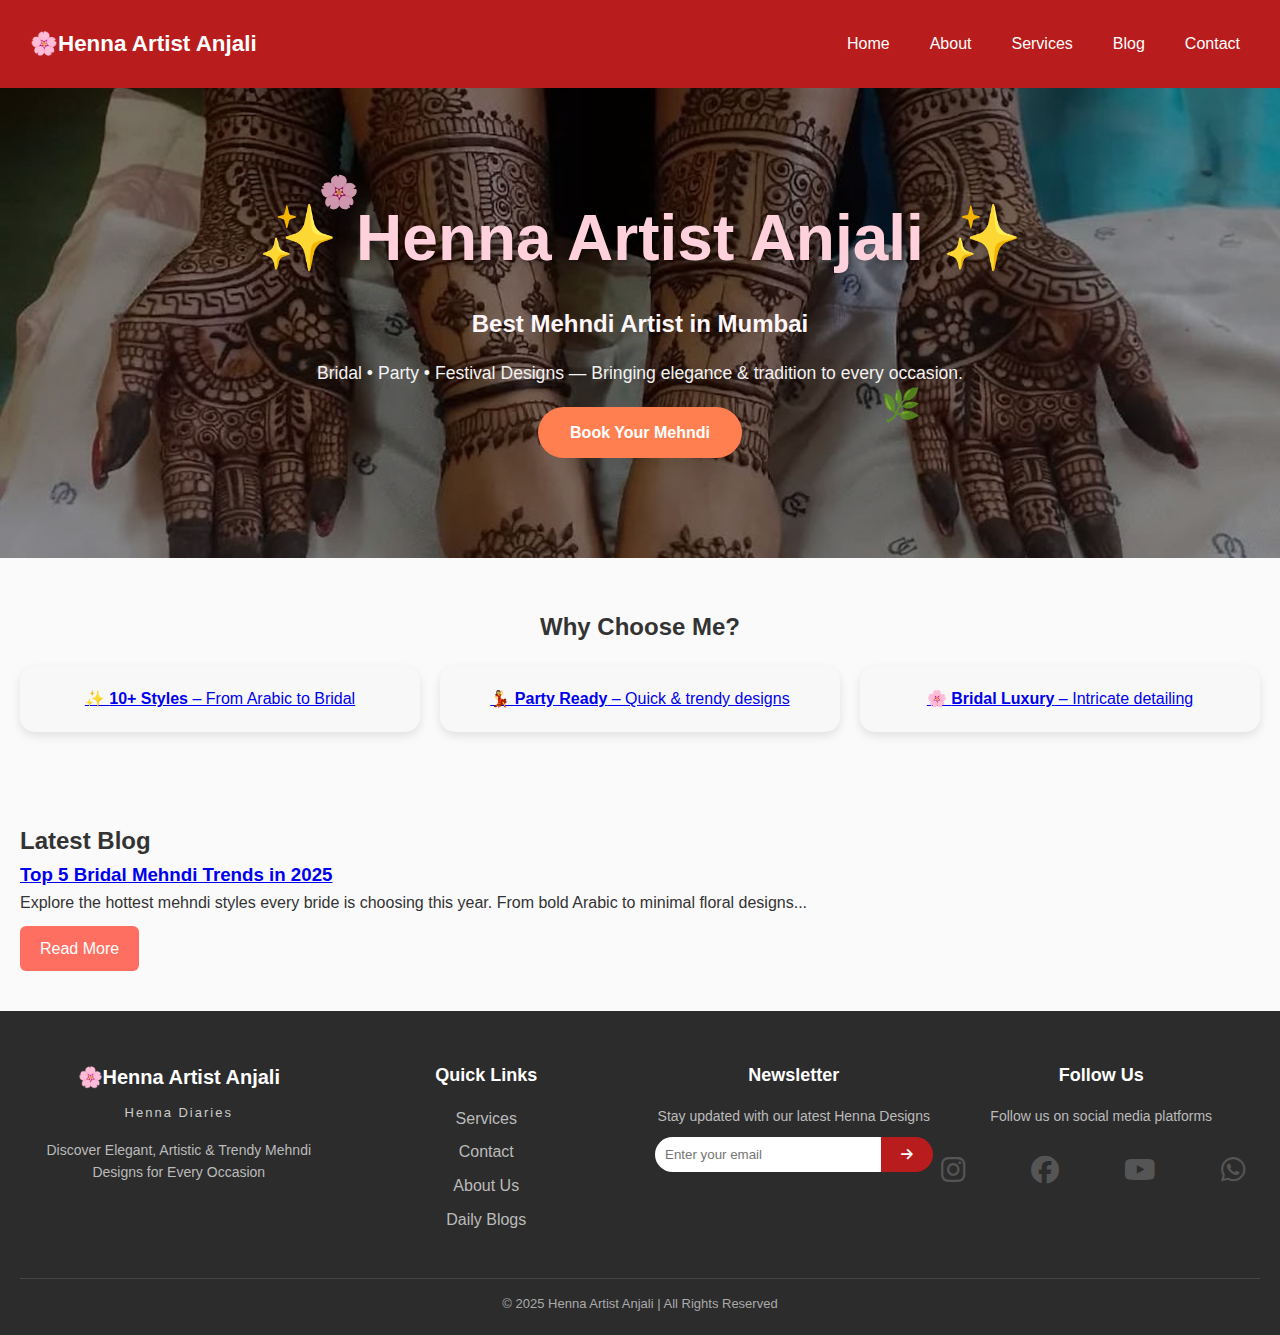
<file: index.html>
<!DOCTYPE html>
<html lang="en">
<head>

  <!-- Google Tag Manager -->
<script>(function(w,d,s,l,i){w[l]=w[l]||[];w[l].push({'gtm.start':
new Date().getTime(),event:'gtm.js'});var f=d.getElementsByTagName(s)[0],
j=d.createElement(s),dl=l!='dataLayer'?'&l='+l:'';j.async=true;j.src=
'https://www.googletagmanager.com/gtm.js?id='+i+dl;f.parentNode.insertBefore(j,f);
})(window,document,'script','dataLayer','GTM-NC8SFWC8');</script>
<!-- End Google Tag Manager -->

  <meta charset="UTF-8">
  <meta name="viewport" content="width=device-width, initial-scale=1.0">
  <link rel="stylesheet" href="https://cdnjs.cloudflare.com/ajax/libs/font-awesome/6.5.0/css/all.min.css">

  <!-- Basic SEO -->
  <title>Best Mehndi Artist in Mumbai | Henna Artist Anjali</title>
  <meta name="description" content="Professional Mehndi Artist in Mumbai. Specializing in Bridal Mehndi, Party Mehndi, and Festival designs. Book your appointment today!">
  <meta name="keywords" content="mehndi artist Mumbai, bridal mehndi, party mehndi, festival mehndi">
  <link rel="canonical" href="https://www.mehndiartistanjali.in">

  <!-- Open Graph (Facebook/Instagram) -->
  <meta property="og:title" content="Henna Artist Anjali | Best Mehndi Artist in Mumbai">
  <meta property="og:description" content="Elegant Bridal & Party Mehndi Designs in Mumbai.">
  <meta property="og:image" content="https://www.mehndiartistanjali.in/hero.jpg">
  <meta property="og:url" content="https://www.mehndiartistanjali.in">
  <meta property="og:type" content="website">

  <!-- Twitter Card -->
  <meta name="twitter:card" content="summary_large_image">
  <meta name="twitter:title" content="Henna Artist Anjali | Best Mehndi Artist in Mumbai">
  <meta name="twitter:description" content="Elegant Bridal & Party Mehndi Designs in Mumbai.">
  <meta name="twitter:image" content="https://www.mehndiartistanjali.in/hero.jpg">

  <!-- Geo Tags (optional, local SEO boost) -->
  <meta name="geo.region" content="IN-MH">
  <meta name="geo.placename" content="Mumbai">
  <meta name="geo.position" content="19.117;72.846">
  <meta name="ICBM" content="19.117, 72.846">

  <!-- Schema Local Business -->
<script type="application/ld+json">
{
  "@context": "https://schema.org",
  "@type": "LocalBusiness",
  "name": "Henna Artist Anjali",
  "image": "https://www.mehndiartistanjali.in/hero.jpg",
  "address": {
    "@type": "PostalAddress",
    "streetAddress": "Vikhroli West",
    "addressLocality": "Mumbai",
    "addressRegion": "MH",
    "postalCode": "400079",
    "addressCountry": "IN"
  },
  "telephone": "+91-7506591378",
  "url": "https://www.mehndiartistanjali.in",
  "priceRange": "₹₹",
  "areaServed": ["Mumbai", "Thane", "Navi Mumbai"],
  "openingHours": "Mo-Su 09:00-22:00",
  "sameAs": [
    "https://www.instagram.com/henna_artist_anjali",
    "https://www.youtube.com/@henna_artist_anjali"
  ]
}
</script>



  <link rel="stylesheet" href="style.css">

  <!-- Google tag (gtag.js) -->
<script async src="https://www.googletagmanager.com/gtag/js?id=G-DSYVL2WBC9"></script>
<script>
  window.dataLayer = window.dataLayer || [];
  function gtag(){dataLayer.push(arguments);}
  gtag('js', new Date());

  gtag('config', 'G-DSYVL2WBC9');
</script>

<!-- Event snippet for Page view (1) conversion page -->
<script>
  gtag('event', 'conversion', {'send_to': 'AW-17674379841/CPoACOzh_7MbEMHE5utB'});
</script>

</head>
<body>
  <!-- Google Tag Manager (noscript) -->
<noscript><iframe src="https://www.googletagmanager.com/ns.html?id=GTM-NC8SFWC8"
height="0" width="0" style="display:none;visibility:hidden"></iframe></noscript>
<!-- End Google Tag Manager (noscript) -->
 <!-- Navigation -->
<nav class="navbar">
  <div class="logo">🌸Henna Artist Anjali</div>
  <ul class="nav-links" id="navLinks">
    <li><a href="index.html">Home</a></li>
    <li><a href="about.html">About</a></li>
    <li><a href="service.html">Services</a></li>
    <li><a href="blog.html">Blog</a></li>
    <li><a href="contact.html">Contact</a></li>
  </ul>
  <div class="hamburger" onclick="toggleMenu()">☰</div>
</nav>


<section class="hero">
  <div class="hero-overlay"></div>
  <div class="hero-content">
    <h1 class="hero-title">✨ Henna Artist Anjali ✨</h1>
    <h2 class="hero-subtitle">Best Mehndi Artist in Mumbai</h2>
    <h3 class="hero-intro">Bridal • Party • Festival Designs — Bringing elegance & tradition to every occasion.</h3>
    <a href="service.html" class="hero-btn">Book Your Mehndi</a>
  </div>
</section>



  <section class="highlight">
  <h2>Why Choose Me?</h2>
  <div class="grid">
    <a href="gallery.html?category=all" class="card">✨ <strong>10+ Styles</strong> – From Arabic to Bridal</a>
    <a href="gallery.html?category=party" class="card">💃 <strong>Party Ready</strong> – Quick & trendy designs</a>
    <a href="gallery.html?category=bridal" class="card">🌸 <strong>Bridal Luxury</strong> – Intricate detailing</a>
  </div>
</section>



  <section class="blog-preview">
    <h2>Latest Blog</h2>
    <article>
      <h3><a href="blog.html">Top 5 Bridal Mehndi Trends in 2025</a></h3>
      <p>Explore the hottest mehndi styles every bride is choosing this year. From bold Arabic to minimal floral designs...</p>
      <a href="blog.html" class="btn">Read More</a>
    </article>
  </section>



  <!-- Footer -->
<footer class="site-footer">
  <div class="footer-container">
    
    <div class="footer-about">
      <h2>🌸Henna Artist Anjali</h2>
      <p class="tagline">Henna Diaries</p>
      <p>Discover Elegant, Artistic & Trendy Mehndi Designs for Every Occasion</p>
    </div>
    
    <div class="footer-links">
      <h3>Quick Links</h3>
      <ul>
        <li><a href="service.html">Services</a></li>
        <li><a href="contact.html">Contact</a></li>
        <li><a href="about.html">About Us</a></li>
        <li><a href="blog.html">Daily Blogs</a></li>
      </ul>
    </div>
    
    <div class="footer-newsletter">
      <h3>Newsletter</h3>
      <p>Stay updated with our latest Henna Designs</p>
      <form>
        <input type="email" placeholder="Enter your email" required>
        <button type="submit"><i class="fas fa-arrow-right"></i></button>
      </form>
    </div>
    
    <div class="footer-social">
      <h3>Follow Us</h3>
      <p>Follow us on social media platforms</p>
    <div class="social-links">
          <a href="https://instagram.com/henna_artist_anjali" target="_blank"><i class="fab fa-instagram"></i></a>
          <a href="https://facebook.com/anjali.prajapati.9484941" target="_blank"><i class="fab fa-facebook"></i></a>
          <a href="https://youtube.com/@henna_artist_anjali" target="_blank"><i class="fab fa-youtube"></i></a>
          <a href="https://wa.me/917506591378" target="_blank"><i class="fab fa-whatsapp"></i></a>
        </div>
    </div>

  </div>
  <div class="footer-bottom">
    <p>&copy; 2025 Henna Artist Anjali | All Rights Reserved</p>
  </div>
</footer>


  <script>
  function toggleMenu() {
    document.getElementById("navLinks").classList.toggle("active");
  }
</script>

</body>
</html>
</file>
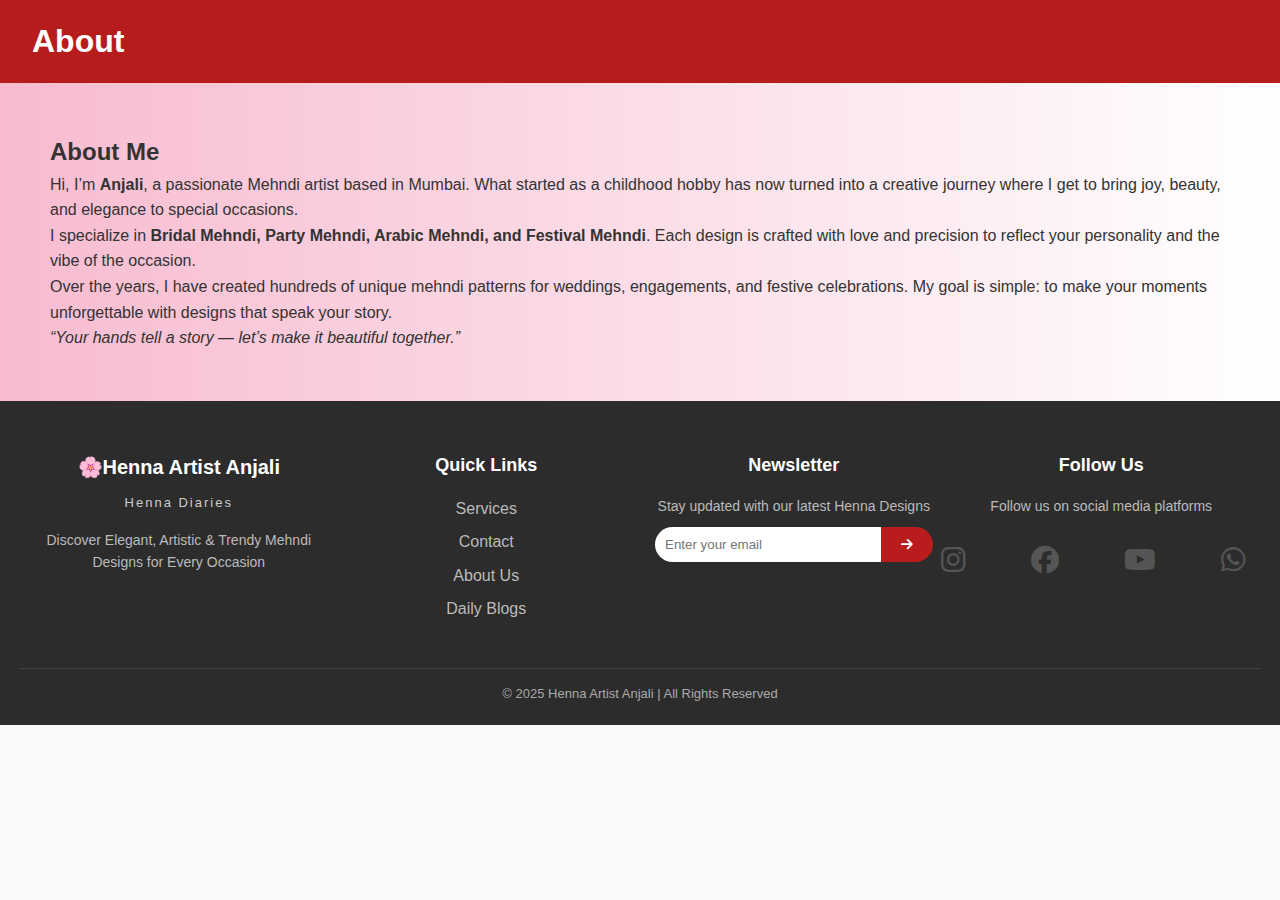
<file: about.html>
<!DOCTYPE html>
<html lang="en">
<head>
  <!-- Google Tag Manager -->
<script>(function(w,d,s,l,i){w[l]=w[l]||[];w[l].push({'gtm.start':
new Date().getTime(),event:'gtm.js'});var f=d.getElementsByTagName(s)[0],
j=d.createElement(s),dl=l!='dataLayer'?'&l='+l:'';j.async=true;j.src=
'https://www.googletagmanager.com/gtm.js?id='+i+dl;f.parentNode.insertBefore(j,f);
})(window,document,'script','dataLayer','GTM-NC8SFWC8');</script>
<!-- End Google Tag Manager -->
  <meta charset="UTF-8">
  <meta name="viewport" content="width=device-width, initial-scale=1.0">
  <title>About Henna Artist Anjali | Professional Mehndi Artist in Mumbai</title>
  <meta name="description" content="Learn more about Anjali, a professional mehndi artist in Mumbai with expertise in bridal and festive mehndi designs.">
  <meta name="keywords" content="henna artist Anjali, professional mehndi artist Mumbai, bridal mehndi designer">
  <link rel="canonical" href="https://www.mehndiartistanjali.in/about.html">

  <link rel="stylesheet" href="style.css">
  <link rel="stylesheet" href="https://cdnjs.cloudflare.com/ajax/libs/font-awesome/6.4.0/css/all.min.css">
  <!-- Open Graph -->
<meta property="og:title" content="About Anjali | Professional Mehndi Artist in Mumbai">
<meta property="og:description" content="Learn about Henna Artist Anjali — her journey, artistry, and passion for crafting elegant mehndi designs.">
<meta property="og:image" content="https://www.mehndiartistanjali.in/hero.jpg">
<meta property="og:url" content="https://www.mehndiartistanjali.in/about.html">
<meta property="og:type" content="profile">

<!-- Twitter Card -->
<meta name="twitter:card" content="summary_large_image">
<meta name="twitter:title" content="About Anjali | Professional Mehndi Artist in Mumbai">
<meta name="twitter:description" content="Discover Anjali’s artistic journey and her love for traditional and modern mehndi designs.">
<meta name="twitter:image" content="https://www.mehndiartistanjali.in/hero.jpg">
<meta name="twitter:url" content="https://www.mehndiartistanjali.in/about.html">

<meta name="geo.region" content="IN-MH">
  <meta name="geo.placename" content="Mumbai">
  <meta name="geo.position" content="19.117;72.846">
  <meta name="ICBM" content="19.117, 72.846">

  <script type="application/ld+json">
{
  "@context": "https://schema.org",
  "@type": "LocalBusiness",
  "name": "Henna Artist Anjali",
  "image": "https://www.mehndiartistanjali.in/hero.jpg",
  "address": {
    "@type": "PostalAddress",
    "streetAddress": "Vikhroli West",
    "addressLocality": "Mumbai",
    "addressRegion": "MH",
    "postalCode": "400079",
    "addressCountry": "IN"
  },
  "telephone": "+91-7506591378",
  "url": "https://www.mehndiartistanjali.in",
  "priceRange": "₹₹",
  "areaServed": ["Mumbai", "Thane", "Navi Mumbai"],
  "openingHours": "Mo-Su 09:00-22:00",
  "sameAs": [
    "https://www.instagram.com/henna_artist_anjali",
    "https://www.youtube.com/@henna_artist_anjali"
  ]
}
  </script>

  <!-- Google tag (gtag.js) -->
<script async src="https://www.googletagmanager.com/gtag/js?id=G-DSYVL2WBC9"></script>
<script>
  window.dataLayer = window.dataLayer || [];
  function gtag(){dataLayer.push(arguments);}
  gtag('js', new Date());

  gtag('config', 'G-DSYVL2WBC9');
</script>
<!-- Event snippet for Page view (1) conversion page -->
<script>
  gtag('event', 'conversion', {'send_to': 'AW-17674379841/CPoACOzh_7MbEMHE5utB'});
</script>

</head>
<body>
  <!-- Google Tag Manager (noscript) -->
<noscript><iframe src="https://www.googletagmanager.com/ns.html?id=GTM-NC8SFWC8"
height="0" width="0" style="display:none;visibility:hidden"></iframe></noscript>
<!-- End Google Tag Manager (noscript) -->
  <!-- Navbar -->
<header>
  <h1>About</h1>
    
</header>


  <!-- About Section -->
  <section class="about">
  <h2>About Me</h2>
  <p>
    Hi, I’m <strong>Anjali</strong>, a passionate Mehndi artist based in Mumbai.  
    What started as a childhood hobby has now turned into a creative journey where I get to bring joy, beauty, and elegance to special occasions.
  </p>

  <p>
    I specialize in <strong>Bridal Mehndi, Party Mehndi, Arabic Mehndi, and Festival Mehndi</strong>.  
    Each design is crafted with love and precision to reflect your personality and the vibe of the occasion.
  </p>

  <p>
    Over the years, I have created hundreds of unique mehndi patterns for weddings, engagements, and festive celebrations.  
    My goal is simple: to make your moments unforgettable with designs that speak your story.
  </p>

  <p>
    <em>“Your hands tell a story — let’s make it beautiful together.”</em>
  </p>
      
  </section>
  <footer class="site-footer">
  <div class="footer-container">
    
    <div class="footer-about">
      <h2>🌸Henna Artist Anjali</h2>
      <p class="tagline">Henna Diaries</p>
      <p>Discover Elegant, Artistic & Trendy Mehndi Designs for Every Occasion</p>
    </div>
    
    <div class="footer-links">
      <h3>Quick Links</h3>
      <ul>
        <li><a href="service.html">Services</a></li>
        <li><a href="contact.html">Contact</a></li>
        <li><a href="about.html">About Us</a></li>
        <li><a href="blog.html">Daily Blogs</a></li>
      </ul>
    </div>
    
    <div class="footer-newsletter">
      <h3>Newsletter</h3>
      <p>Stay updated with our latest Henna Designs</p>
      <form>
        <input type="email" placeholder="Enter your email" required>
        <button type="submit"><i class="fas fa-arrow-right"></i></button>
      </form>
    </div>
    
    <div class="footer-social">
      <h3>Follow Us</h3>
      <p>Follow us on social media platforms</p>
    <div class="social-links">
          <a href="https://instagram.com/henna_artist_anjali" target="_blank"><i class="fab fa-instagram"></i></a>
          <a href="https://facebook.com/anjali.prajapati.9484941" target="_blank"><i class="fab fa-facebook"></i></a>
          <a href="https://youtube.com/@henna_artist_anjali" target="_blank"><i class="fab fa-youtube"></i></a>
          <a href="https://wa.me/917506591378" target="_blank"><i class="fab fa-whatsapp"></i></a>
        </div>
    </div>

  </div>
  <div class="footer-bottom">
    <p>&copy; 2025 Henna Artist Anjali | All Rights Reserved</p>
  </div>
</footer>
  

</body>
</html>
</file>
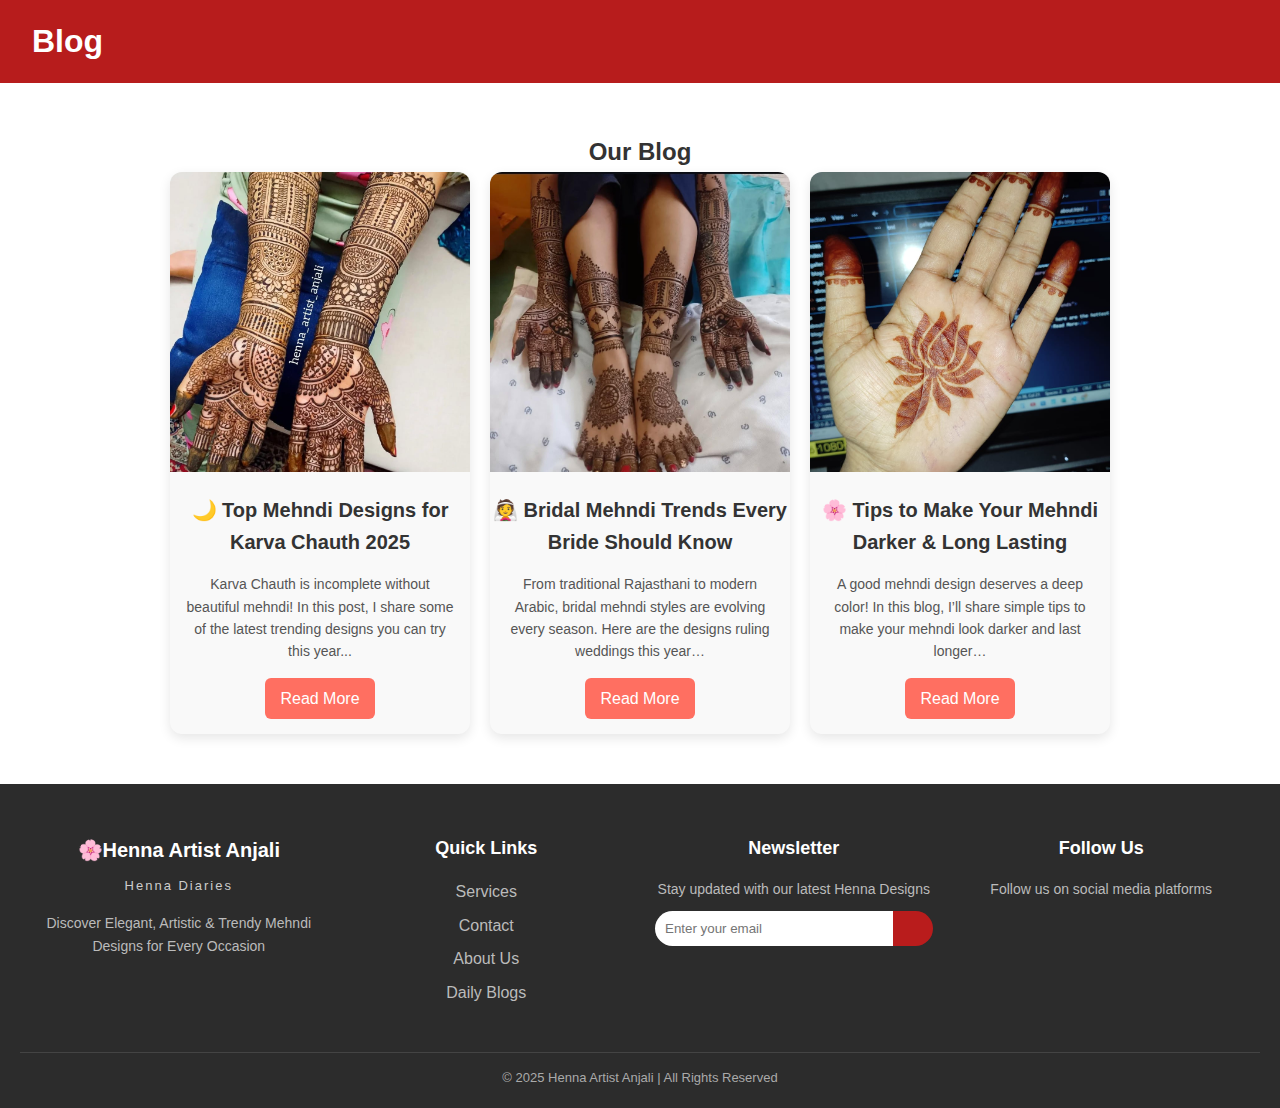
<file: blog.html>
<!DOCTYPE html>
<html lang="en">
<head>
  <!-- Google Tag Manager -->
<script>(function(w,d,s,l,i){w[l]=w[l]||[];w[l].push({'gtm.start':
new Date().getTime(),event:'gtm.js'});var f=d.getElementsByTagName(s)[0],
j=d.createElement(s),dl=l!='dataLayer'?'&l='+l:'';j.async=true;j.src=
'https://www.googletagmanager.com/gtm.js?id='+i+dl;f.parentNode.insertBefore(j,f);
})(window,document,'script','dataLayer','GTM-NC8SFWC8');</script>
<!-- End Google Tag Manager -->
  <meta charset="UTF-8">
  <meta name="viewport" content="width=device-width, initial-scale=1.0">
  <title>Mehndi Blog | Latest Henna Trends & Designs by Anjali</title>
  <meta name="description" content="Explore our Mehndi Blog by Henna Artist Anjali – your go-to source for bridal mehndi ideas, party designs, and trending henna styles in Mumbai. Get inspired!">
  <meta name="keywords" content="mehndi blog, henna designs, bridal mehndi ideas, mehndi artist Mumbai, trending mehndi, party mehndi, festival mehndi">
  <link rel="canonical" href="https://www.mehndiartistanjali.in/blog.html">

  <link rel="stylesheet" href="style.css">

  <!-- Open Graph -->
<meta property="og:title" content="Mehndi Diaries | Latest Trends & Designs by Henna Artist Anjali">
<meta property="og:description" content="Explore beautiful mehndi inspirations, trends, and bridal design ideas curated by Henna Artist Anjali.">
<meta property="og:image" content="https://www.mehndiartistanjali.in/hero.jpg">
<meta property="og:url" content="https://www.mehndiartistanjali.in/blog.html">
<meta property="og:type" content="website">

<!-- Twitter Card -->
<meta name="twitter:card" content="summary_large_image">
<meta name="twitter:title" content="Mehndi Diaries | Latest Trends & Designs by Henna Artist Anjali">
<meta name="twitter:description" content="Get the latest mehndi trends, design tutorials, and inspiration straight from Henna Artist Anjali.">
<meta name="twitter:image" content="https://www.mehndiartistanjali.in/hero.jpg">
<meta name="twitter:url" content="https://www.mehndiartistanjali.in/blog.html">

<meta name="geo.region" content="IN-MH">
<meta name="geo.placename" content="Mumbai">
<meta name="geo.position" content="19.117;72.846">
<meta name="ICBM" content="19.117, 72.846">

<script type="application/ld+json">
{
  "@context": "https://schema.org",
  "@type": "LocalBusiness",
  "name": "Henna Artist Anjali",
  "image": "https://www.mehndiartistanjali.in/hero.jpg",
  "address": {
    "@type": "PostalAddress",
    "streetAddress": "Vikhroli West",
    "addressLocality": "Mumbai",
    "addressRegion": "MH",
    "postalCode": "400079",
    "addressCountry": "IN"
  },
  "telephone": "+91-7506591378",
  "url": "https://www.mehndiartistanjali.in",
  "priceRange": "₹₹",
  "areaServed": ["Mumbai", "Thane", "Navi Mumbai"],
  "openingHours": "Mo-Su 09:00-22:00",
  "sameAs": [
    "https://www.instagram.com/henna_artist_anjali",
    "https://www.youtube.com/@henna_artist_anjali"
  ]
}
  </script>

  <!-- Google tag (gtag.js) -->
<script async src="https://www.googletagmanager.com/gtag/js?id=G-DSYVL2WBC9"></script>
<script>
  window.dataLayer = window.dataLayer || [];
  function gtag(){dataLayer.push(arguments);}
  gtag('js', new Date());

  gtag('config', 'G-DSYVL2WBC9');
</script>

<!-- Event snippet for Page view (1) conversion page -->
<script>
  gtag('event', 'conversion', {'send_to': 'AW-17674379841/CPoACOzh_7MbEMHE5utB'});
</script>

</head>
<body>
  <!-- Google Tag Manager (noscript) -->
<noscript><iframe src="https://www.googletagmanager.com/ns.html?id=GTM-NC8SFWC8"
height="0" width="0" style="display:none;visibility:hidden"></iframe></noscript>
<!-- End Google Tag Manager (noscript) -->
  <header>
    <h1>Blog</h1>
    
  </header>


  <!-- Blog -->
  <section id="blog" class="blog-section">
  <h2>Our Blog</h2>
  <div class="blog-container">
    
    <!-- Blog Card 1 -->
    <div class="blog-card">
      <img src="img13.jpg" alt="Karva chauth mehndi" loading="lazy">
      <h3>🌙 Top Mehndi Designs for Karva Chauth 2025</h3>
      <p>Karva Chauth is incomplete without beautiful mehndi! In this post, I share some of the latest trending designs you can try this year...</p>
      <a href="blog1.html" class="read-more">Read More</a>
    </div>

    <!-- Blog Card 2 -->
    <div class="blog-card">
      <img src="hero.jpg" alt="Bridal mehndi design" loading="lazy">
      <h3>👰 Bridal Mehndi Trends Every Bride Should Know</h3>
      <p>From traditional Rajasthani to modern Arabic, bridal mehndi styles are evolving every season. Here are the designs ruling weddings this year…</p>
      <a href="blog2.html" class="read-more">Read More</a>
    </div>

    <!-- Blog Card 3 -->
    <div class="blog-card">
      <img src="img25.jpg" alt="Dark mehndi" loading="lazy">
      <h3>🌸 Tips to Make Your Mehndi Darker & Long Lasting</h3>
       <p>A good mehndi design deserves a deep color! In this blog, I’ll share simple tips to make your mehndi look darker and last longer…</p>
      <a href="blog3.html" class="read-more">Read More</a>
    </div>

  </div>
</section>
<footer class="site-footer">
  <div class="footer-container">
    
    <div class="footer-about">
      <h2>🌸Henna Artist Anjali</h2>
      <p class="tagline">Henna Diaries</p>
      <p>Discover Elegant, Artistic & Trendy Mehndi Designs for Every Occasion</p>
    </div>
    
    <div class="footer-links">
      <h3>Quick Links</h3>
      <ul>
        <li><a href="service.html">Services</a></li>
        <li><a href="contact.html">Contact</a></li>
        <li><a href="about.html">About Us</a></li>
        <li><a href="blog.html">Daily Blogs</a></li>
      </ul>
    </div>
    
    <div class="footer-newsletter">
      <h3>Newsletter</h3>
      <p>Stay updated with our latest Henna Designs</p>
      <form>
        <input type="email" placeholder="Enter your email" required>
        <button type="submit"><i class="fas fa-arrow-right"></i></button>
      </form>
    </div>
    
    <div class="footer-social">
      <h3>Follow Us</h3>
      <p>Follow us on social media platforms</p>
    <div class="social-links">
          <a href="https://instagram.com/henna_artist_anjali" target="_blank"><i class="fab fa-instagram"></i></a>
          <a href="https://facebook.com/anjali.prajapati.9484941" target="_blank"><i class="fab fa-facebook"></i></a>
          <a href="https://youtube.com/@henna_artist_anjali" target="_blank"><i class="fab fa-youtube"></i></a>
          <a href="https://wa.me/917506591378" target="_blank"><i class="fab fa-whatsapp"></i></a>
        </div>
    </div>

  </div>
  <div class="footer-bottom">
    <p>&copy; 2025 Henna Artist Anjali | All Rights Reserved</p>
  </div>
</footer>

</body>
</html>
</file>
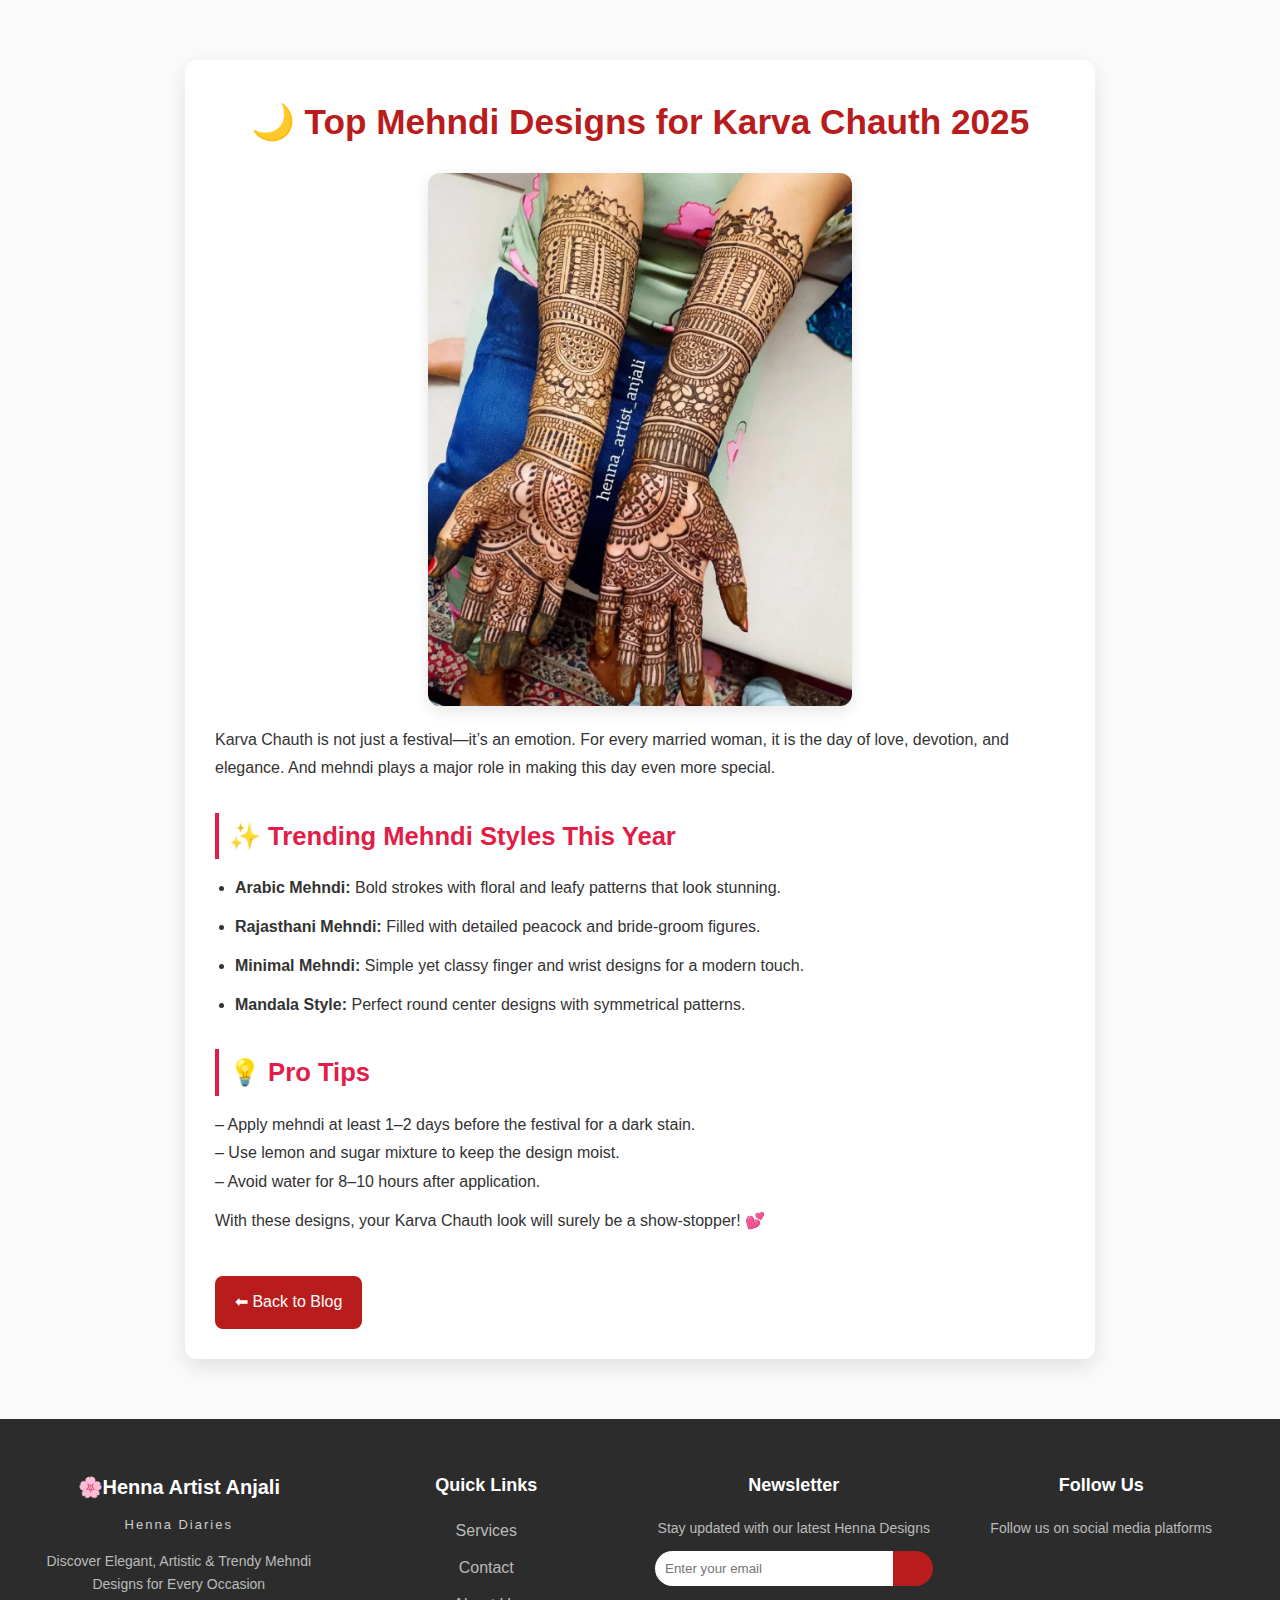
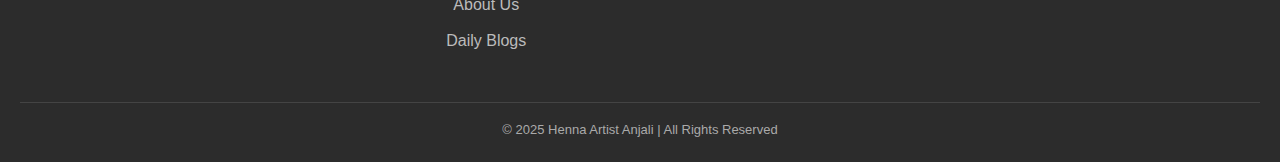
<file: blog1.html>
<!DOCTYPE html>
<html lang="en">
<head>
  <!-- Google Tag Manager -->
<script>(function(w,d,s,l,i){w[l]=w[l]||[];w[l].push({'gtm.start':
new Date().getTime(),event:'gtm.js'});var f=d.getElementsByTagName(s)[0],
j=d.createElement(s),dl=l!='dataLayer'?'&l='+l:'';j.async=true;j.src=
'https://www.googletagmanager.com/gtm.js?id='+i+dl;f.parentNode.insertBefore(j,f);
})(window,document,'script','dataLayer','GTM-NC8SFWC8');</script>
<!-- End Google Tag Manager -->
  <meta charset="UTF-8">
  <meta name="viewport" content="width=device-width, initial-scale=1.0">
  <link rel="stylesheet" href="style.css">
  <link rel="stylesheet" href="blog.css">

  <title>Top Mehndi Designs for Karva Chauth 2025 | Henna Artist Anjali</title>
  <meta name="description" content="Top mehndi designs for Karva Chauth 2025 — Arabic, minimal, mandala styles and pro tips to make your mehndi dark.">
  <link rel="canonical" href="https://www.mehndiartistanjali.in/blog1.html">

  <!-- Open Graph Meta Tags -->
  <meta property="og:title" content="Karva Chauth Mehndi Designs 2025 | Trendy & Traditional Henna by Anjali">
  <meta property="og:description" content="Explore the most trending Karva Chauth mehndi designs — elegant, classy, and full of festive vibes. Designed by Mumbai’s finest artist, Anjali.">
  <meta property="og:image" content="https://www.mehndiartistanjali.in/img13.jpg">
  <meta property="og:url" content="https://www.mehndiartistanjali.in/blog1.html">
  <meta property="og:type" content="article">

<!-- Twitter Card Meta Tags -->
  <meta name="twitter:card" content="summary_large_image">
  <meta name="twitter:title" content="Karva Chauth Mehndi Designs 2025 | Trendy & Traditional Henna by Anjali">
  <meta name="twitter:description" content="Explore elegant Karva Chauth Mehndi designs — perfect for every modern woman.">
  <meta name="twitter:image" content="https://www.mehndiartistanjali.in/img13.jpg">

  <meta name="geo.region" content="IN-MH">
  <meta name="geo.placename" content="Mumbai">
  <meta name="geo.position" content="19.117;72.846">
  <meta name="ICBM" content="19.117, 72.846">

  <script type="application/ld+json">
{
  "@context": "https://schema.org",
  "@type": "LocalBusiness",
  "name": "Henna Artist Anjali",
  "image": "https://www.mehndiartistanjali.in/hero.jpg",
  "address": {
    "@type": "PostalAddress",
    "streetAddress": "Vikhroli West",
    "addressLocality": "Mumbai",
    "addressRegion": "MH",
    "postalCode": "400079",
    "addressCountry": "IN"
  },
  "telephone": "+91-7506591378",
  "url": "https://www.mehndiartistanjali.in",
  "priceRange": "₹₹",
  "areaServed": ["Mumbai", "Thane", "Navi Mumbai"],
  "openingHours": "Mo-Su 09:00-22:00",
  "sameAs": [
    "https://www.instagram.com/henna_artist_anjali",
    "https://www.youtube.com/@henna_artist_anjali"
  ]
}
  </script>

<!-- Google tag (gtag.js) -->
<script async src="https://www.googletagmanager.com/gtag/js?id=G-DSYVL2WBC9"></script>
<script>
  window.dataLayer = window.dataLayer || [];
  function gtag(){dataLayer.push(arguments);}
  gtag('js', new Date());

  gtag('config', 'G-DSYVL2WBC9');
</script>

<!-- Event snippet for Page view (1) conversion page -->
<script>
  gtag('event', 'conversion', {'send_to': 'AW-17674379841/CPoACOzh_7MbEMHE5utB'});
</script>

</head>
<body>
  <!-- Google Tag Manager (noscript) -->
<noscript><iframe src="https://www.googletagmanager.com/ns.html?id=GTM-NC8SFWC8"
height="0" width="0" style="display:none;visibility:hidden"></iframe></noscript>
<!-- End Google Tag Manager (noscript) -->
  <div class="blog-detail">
    <h1>🌙 Top Mehndi Designs for Karva Chauth 2025</h1>
    <img src="img13.jpg" alt="Karva Chauth Mehndi Design" loading="lazy">
    <p>
      Karva Chauth is not just a festival—it’s an emotion. For every married woman, it is the day of love, devotion, and elegance. And mehndi plays a major role in making this day even more special. 
    </p>

    <h2>✨ Trending Mehndi Styles This Year</h2>
    <ul>
      <li><b>Arabic Mehndi:</b> Bold strokes with floral and leafy patterns that look stunning.</li>
      <li><b>Rajasthani Mehndi:</b> Filled with detailed peacock and bride-groom figures.</li>
      <li><b>Minimal Mehndi:</b> Simple yet classy finger and wrist designs for a modern touch.</li>
      <li><b>Mandala Style:</b> Perfect round center designs with symmetrical patterns.</li>
    </ul>

    <h2>💡 Pro Tips</h2>
    <p>
      – Apply mehndi at least 1–2 days before the festival for a dark stain. <br>
      – Use lemon and sugar mixture to keep the design moist. <br>
      – Avoid water for 8–10 hours after application.
    </p>

    <p>
      With these designs, your Karva Chauth look will surely be a show-stopper! 💕
    </p>

    <a href="blog.html" class="back-btn">⬅ Back to Blog</a>
  </div>

  <footer class="site-footer">
  <div class="footer-container">
    
    <div class="footer-about">
      <h2>🌸Henna Artist Anjali</h2>
      <p class="tagline">Henna Diaries</p>
      <p>Discover Elegant, Artistic & Trendy Mehndi Designs for Every Occasion</p>
    </div>
    
    <div class="footer-links">
      <h3>Quick Links</h3>
      <ul>
        <li><a href="service.html">Services</a></li>
        <li><a href="contact.html">Contact</a></li>
        <li><a href="about.html">About Us</a></li>
        <li><a href="blog.html">Daily Blogs</a></li>
      </ul>
    </div>
    
    <div class="footer-newsletter">
      <h3>Newsletter</h3>
      <p>Stay updated with our latest Henna Designs</p>
      <form>
        <input type="email" placeholder="Enter your email" required>
        <button type="submit"><i class="fas fa-arrow-right"></i></button>
      </form>
    </div>
    
    <div class="footer-social">
      <h3>Follow Us</h3>
      <p>Follow us on social media platforms</p>
    <div class="social-links">
          <a href="https://instagram.com/henna_artist_anjali" target="_blank"><i class="fab fa-instagram"></i></a>
          <a href="https://facebook.com/anjali.prajapati.9484941" target="_blank"><i class="fab fa-facebook"></i></a>
          <a href="https://youtube.com/@henna_artist_anjali" target="_blank"><i class="fab fa-youtube"></i></a>
          <a href="https://wa.me/917506591378" target="_blank"><i class="fab fa-whatsapp"></i></a>
        </div>
    </div>

  </div>
  <div class="footer-bottom">
    <p>&copy; 2025 Henna Artist Anjali | All Rights Reserved</p>
  </div>
</footer>
</body>
</html>
</file>
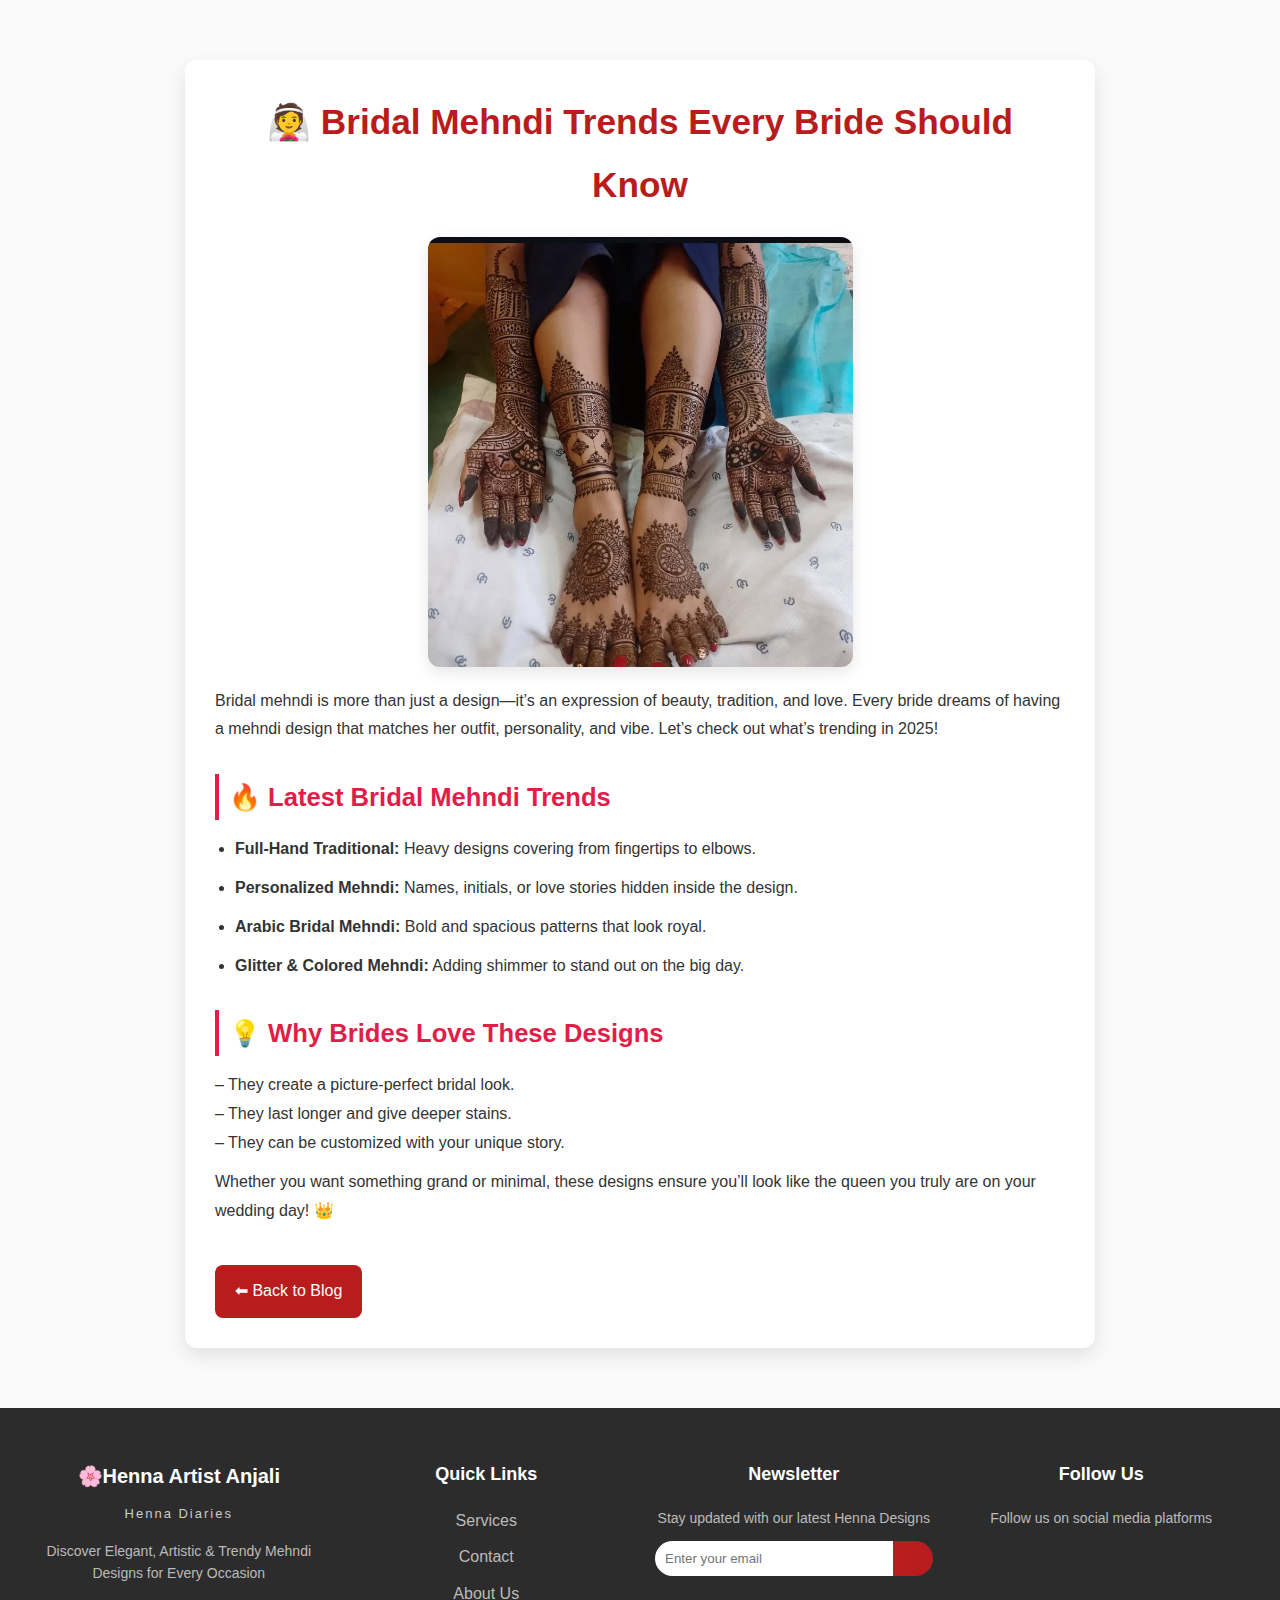
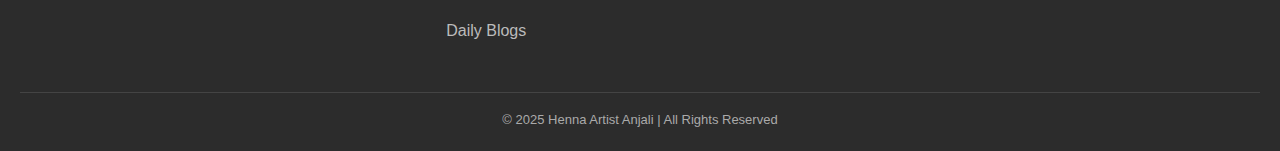
<file: blog2.html>
<!DOCTYPE html>
<html lang="en">
<head>
  <!-- Google Tag Manager -->
<script>(function(w,d,s,l,i){w[l]=w[l]||[];w[l].push({'gtm.start':
new Date().getTime(),event:'gtm.js'});var f=d.getElementsByTagName(s)[0],
j=d.createElement(s),dl=l!='dataLayer'?'&l='+l:'';j.async=true;j.src=
'https://www.googletagmanager.com/gtm.js?id='+i+dl;f.parentNode.insertBefore(j,f);
})(window,document,'script','dataLayer','GTM-NC8SFWC8');</script>
<!-- End Google Tag Manager -->
  <meta charset="UTF-8">
  <meta name="viewport" content="width=device-width, initial-scale=1.0">
  <title>Top Bridal Mehndi Trends 2025 | Elegant & Royal Henna Ideas</title>
  <meta name="description" content="Discover the hottest bridal mehndi trends for 2025! From royal Rajasthani to minimal Arabic designs – curated by Mumbai’s Henna Artist Anjali. Perfect inspiration for your big day!">
  <meta name="keywords" content="bridal mehndi trends 2025, wedding henna designs, royal bridal mehndi, Arabic mehndi, full hand mehndi, Mumbai mehndi artist">
  <link rel="canonical" href="https://www.mehndiartistanjali.in/blog2.html">

<!-- Open Graph -->
  <meta property="og:title" content="Top Bridal Mehndi Trends 2025 | Elegant & Royal Henna Ideas">
  <meta property="og:description" content="Discover the hottest bridal mehndi trends for 2025! From royal Rajasthani to minimal Arabic designs – curated by Mumbai’s Henna Artist Anjali.">
  <meta property="og:image" content="https://www.mehndiartistanjali.in/hero.jpg">
  <meta property="og:url" content="https://www.mehndiartistanjali.in/blog2.html">
  <meta property="og:type" content="article">

<!-- Twitter Card -->
  <meta name="twitter:card" content="summary_large_image">
  <meta name="twitter:title" content="Top Bridal Mehndi Trends 2025 | Elegant & Royal Henna Ideas">
  <meta name="twitter:description" content="Discover the latest bridal mehndi trends of 2025 — royal, modern, and timeless.">
  <meta name="twitter:image" content="https://www.mehndiartistanjali.in/hero.jpg">

  <meta name="geo.region" content="IN-MH">
  <meta name="geo.placename" content="Mumbai">
  <meta name="geo.position" content="19.117;72.846">
  <meta name="ICBM" content="19.117, 72.846">

  <script type="application/ld+json">
{
  "@context": "https://schema.org",
  "@type": "LocalBusiness",
  "name": "Henna Artist Anjali",
  "image": "https://www.mehndiartistanjali.in/hero.jpg",
  "address": {
    "@type": "PostalAddress",
    "streetAddress": "Vikhroli West",
    "addressLocality": "Mumbai",
    "addressRegion": "MH",
    "postalCode": "400079",
    "addressCountry": "IN"
  },
  "telephone": "+91-7506591378",
  "url": "https://www.mehndiartistanjali.in",
  "priceRange": "₹₹",
  "areaServed": ["Mumbai", "Thane", "Navi Mumbai"],
  "openingHours": "Mo-Su 09:00-22:00",
  "sameAs": [
    "https://www.instagram.com/henna_artist_anjali",
    "https://www.youtube.com/@henna_artist_anjali"
  ]
}
  </script>


  <link rel="stylesheet" href="style.css">
  <link rel="stylesheet" href="blog.css">
<!-- Google tag (gtag.js) -->
<script async src="https://www.googletagmanager.com/gtag/js?id=G-DSYVL2WBC9"></script>
<script>
  window.dataLayer = window.dataLayer || [];
  function gtag(){dataLayer.push(arguments);}
  gtag('js', new Date());

  gtag('config', 'G-DSYVL2WBC9');
</script>
  <!-- Event snippet for Page view (1) conversion page -->
<script>
  gtag('event', 'conversion', {'send_to': 'AW-17674379841/CPoACOzh_7MbEMHE5utB'});
</script>

</head>
<body>
  <!-- Google Tag Manager (noscript) -->
<noscript><iframe src="https://www.googletagmanager.com/ns.html?id=GTM-NC8SFWC8"
height="0" width="0" style="display:none;visibility:hidden"></iframe></noscript>
<!-- End Google Tag Manager (noscript) -->
  <div class="blog-detail">
    <h1>👰 Bridal Mehndi Trends Every Bride Should Know</h1>
    <img src="hero.jpg" alt="Bridal Mehndi" loading="lazy">
    <p>
      Bridal mehndi is more than just a design—it’s an expression of beauty, tradition, and love. Every bride dreams of having a mehndi design that matches her outfit, personality, and vibe. Let’s check out what’s trending in 2025!
    </p>

    <h2>🔥 Latest Bridal Mehndi Trends</h2>
    <ul>
      <li><b>Full-Hand Traditional:</b> Heavy designs covering from fingertips to elbows.</li>
      <li><b>Personalized Mehndi:</b> Names, initials, or love stories hidden inside the design.</li>
      <li><b>Arabic Bridal Mehndi:</b> Bold and spacious patterns that look royal.</li>
      <li><b>Glitter & Colored Mehndi:</b> Adding shimmer to stand out on the big day.</li>
    </ul>

    <h2>💡 Why Brides Love These Designs</h2>
    <p>
      – They create a picture-perfect bridal look. <br>
      – They last longer and give deeper stains. <br>
      – They can be customized with your unique story.
    </p>

    <p>
      Whether you want something grand or minimal, these designs ensure you’ll look like the queen you truly are on your wedding day! 👑
    </p>

    <a href="blog.html" class="back-btn">⬅ Back to Blog</a>
  </div>

  <footer class="site-footer">
  <div class="footer-container">
    
    <div class="footer-about">
      <h2>🌸Henna Artist Anjali</h2>
      <p class="tagline">Henna Diaries</p>
      <p>Discover Elegant, Artistic & Trendy Mehndi Designs for Every Occasion</p>
    </div>
    
    <div class="footer-links">
      <h3>Quick Links</h3>
      <ul>
        <li><a href="service.html">Services</a></li>
        <li><a href="contact.html">Contact</a></li>
        <li><a href="about.html">About Us</a></li>
        <li><a href="blog.html">Daily Blogs</a></li>
      </ul>
    </div>
    
    <div class="footer-newsletter">
      <h3>Newsletter</h3>
      <p>Stay updated with our latest Henna Designs</p>
      <form>
        <input type="email" placeholder="Enter your email" required>
        <button type="submit"><i class="fas fa-arrow-right"></i></button>
      </form>
    </div>
    
    <div class="footer-social">
      <h3>Follow Us</h3>
      <p>Follow us on social media platforms</p>
    <div class="social-links">
          <a href="https://instagram.com/henna_artist_anjali" target="_blank"><i class="fab fa-instagram"></i></a>
          <a href="https://facebook.com/anjali.prajapati.9484941" target="_blank"><i class="fab fa-facebook"></i></a>
          <a href="https://youtube.com/@henna_artist_anjali" target="_blank"><i class="fab fa-youtube"></i></a>
          <a href="https://wa.me/917506591378" target="_blank"><i class="fab fa-whatsapp"></i></a>
        </div>
    </div>

  </div>
  <div class="footer-bottom">
    <p>&copy; 2025 Henna Artist Anjali | All Rights Reserved</p>
  </div>
</footer>
</body>
</html>
</file>
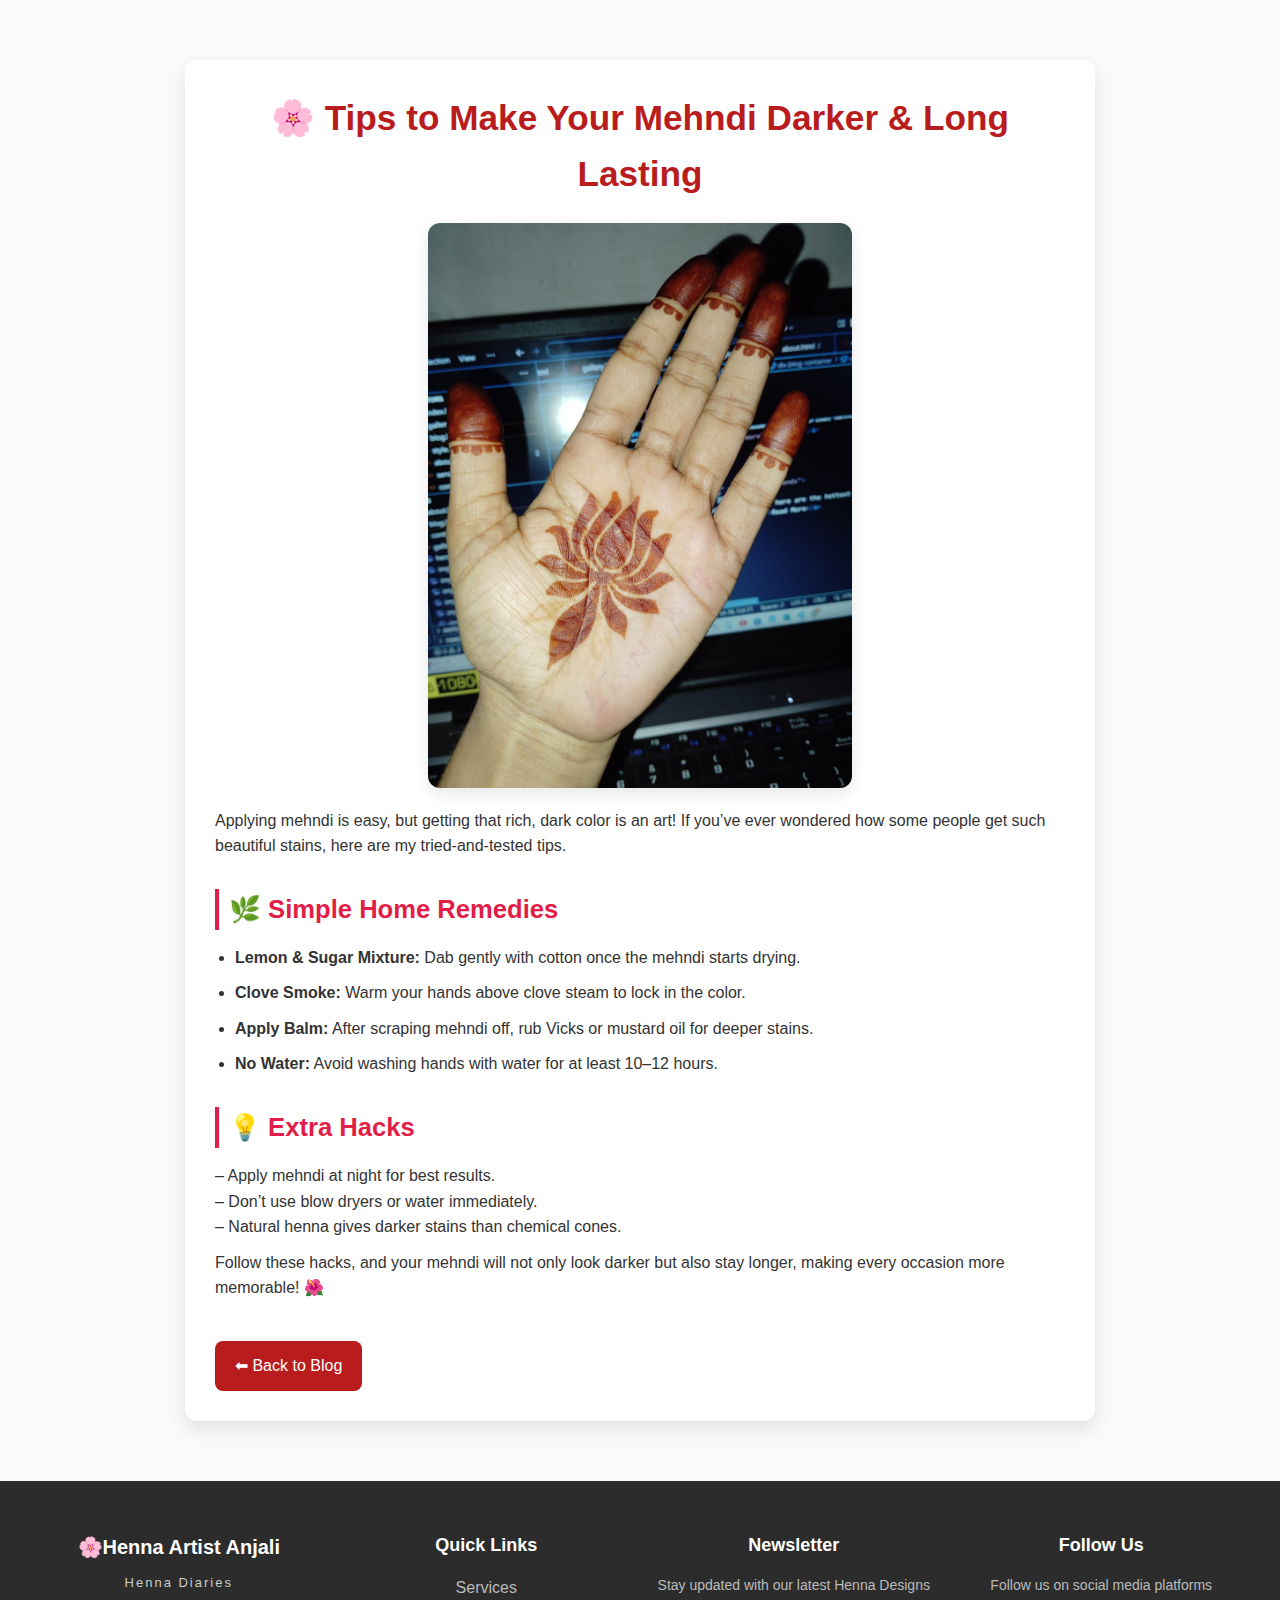
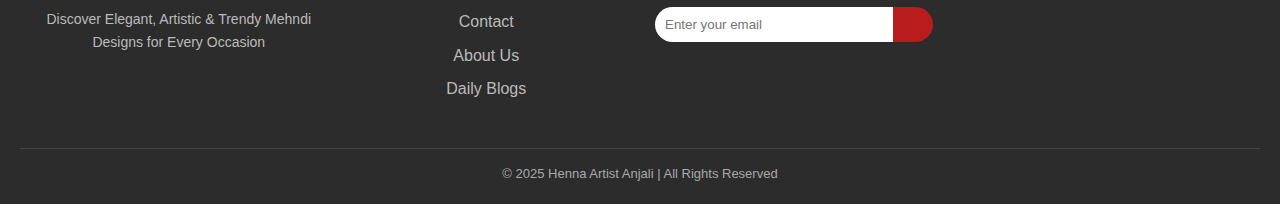
<file: blog3.html>
<!DOCTYPE html>
<html lang="en">
<head>
  <!-- Google Tag Manager -->
<script>(function(w,d,s,l,i){w[l]=w[l]||[];w[l].push({'gtm.start':
new Date().getTime(),event:'gtm.js'});var f=d.getElementsByTagName(s)[0],
j=d.createElement(s),dl=l!='dataLayer'?'&l='+l:'';j.async=true;j.src=
'https://www.googletagmanager.com/gtm.js?id='+i+dl;f.parentNode.insertBefore(j,f);
})(window,document,'script','dataLayer','GTM-NC8SFWC8');</script>
<!-- End Google Tag Manager -->
  <meta charset="UTF-8">
  <meta name="viewport" content="width=device-width, initial-scale=1.0">
  <title>How to Make Mehndi Darker Naturally | Pro Tips from Henna Artist Anjali</title>
  <meta name="description" content="Learn expert tips to get long-lasting, dark mehndi stains naturally. Henna Artist Anjali from Mumbai shares the best pre and post-mehndi care tricks.">
  <meta name="keywords" content="how to make mehndi darker, natural mehndi tips, long lasting mehndi, dark mehndi hacks, henna aftercare, bridal mehndi color tips">
  <link rel="canonical" href="https://www.mehndiartistanjali.in/blog3.html">

<!-- Open Graph -->
  <meta property="og:title" content="How to Make Mehndi Darker Naturally | Pro Tips from Henna Artist Anjali">
  <meta property="og:description" content="Want your mehndi to look richer and darker? Here are pro tips from Mumbai’s Henna Artist Anjali.">
  <meta property="og:image" content="https://www.mehndiartistanjali.in/img25.jpg">
  <meta property="og:url" content="https://www.mehndiartistanjali.in/blog3.html">
  <meta property="og:type" content="article">

<!-- Twitter Card -->
  <meta name="twitter:card" content="summary_large_image">
  <meta name="twitter:title" content="How to Make Mehndi Darker Naturally | Pro Tips from Henna Artist Anjali">
  <meta name="twitter:description" content="Pro tips to make your mehndi darker and last longer naturally by Henna Artist Anjali.">
  <meta name="twitter:image" content="https://www.mehndiartistanjali.in/img25.jpg">

  <meta name="geo.region" content="IN-MH">
  <meta name="geo.placename" content="Mumbai">
  <meta name="geo.position" content="19.117;72.846">
  <meta name="ICBM" content="19.117, 72.846">

  <script type="application/ld+json">
{
  "@context": "https://schema.org",
  "@type": "LocalBusiness",
  "name": "Henna Artist Anjali",
  "image": "https://www.mehndiartistanjali.in/hero.jpg",
  "address": {
    "@type": "PostalAddress",
    "streetAddress": "Vikhroli West",
    "addressLocality": "Mumbai",
    "addressRegion": "MH",
    "postalCode": "400079",
    "addressCountry": "IN"
  },
  "telephone": "+91-7506591378",
  "url": "https://www.mehndiartistanjali.in",
  "priceRange": "₹₹",
  "areaServed": ["Mumbai", "Thane", "Navi Mumbai"],
  "openingHours": "Mo-Su 09:00-22:00",
  "sameAs": [
    "https://www.instagram.com/henna_artist_anjali",
    "https://www.youtube.com/@henna_artist_anjali"
  ]
}
  </script>

  <link rel="stylesheet" href="blog.css">
  <link rel="stylesheet" href="style.css">
  <!-- Google tag (gtag.js) -->
<script async src="https://www.googletagmanager.com/gtag/js?id=G-DSYVL2WBC9"></script>
<script>
  window.dataLayer = window.dataLayer || [];
  function gtag(){dataLayer.push(arguments);}
  gtag('js', new Date());

  gtag('config', 'G-DSYVL2WBC9');
</script>

<!-- Event snippet for Page view (1) conversion page -->
<script>
  gtag('event', 'conversion', {'send_to': 'AW-17674379841/CPoACOzh_7MbEMHE5utB'});
</script>

</head>
<body>
  <!-- Google Tag Manager (noscript) -->
<noscript><iframe src="https://www.googletagmanager.com/ns.html?id=GTM-NC8SFWC8"
height="0" width="0" style="display:none;visibility:hidden"></iframe></noscript>
<!-- End Google Tag Manager (noscript) -->
  <div class="blog-detail">
    <h1>🌸 Tips to Make Your Mehndi Darker & Long Lasting</h1>
    <img src="img25.jpg" alt="Dark Mehndi Tips" loading="lazy">
    <p>
      Applying mehndi is easy, but getting that rich, dark color is an art! If you’ve ever wondered how some people get such beautiful stains, here are my tried-and-tested tips.
    </p>

    <h2>🌿 Simple Home Remedies</h2>
    <ul>
      <li><b>Lemon & Sugar Mixture:</b> Dab gently with cotton once the mehndi starts drying.</li>
      <li><b>Clove Smoke:</b> Warm your hands above clove steam to lock in the color.</li>
      <li><b>Apply Balm:</b> After scraping mehndi off, rub Vicks or mustard oil for deeper stains.</li>
      <li><b>No Water:</b> Avoid washing hands with water for at least 10–12 hours.</li>
    </ul>

    <h2>💡 Extra Hacks</h2>
    <p>
      – Apply mehndi at night for best results. <br>
      – Don’t use blow dryers or water immediately. <br>
      – Natural henna gives darker stains than chemical cones.
    </p>

    <p>
      Follow these hacks, and your mehndi will not only look darker but also stay longer, making every occasion more memorable! 🌺
    </p>

    <a href="blog.html" class="back-btn">⬅ Back to Blog</a>
  </div>
  <footer class="site-footer">
  <div class="footer-container">
    
    <div class="footer-about">
      <h2>🌸Henna Artist Anjali</h2>
      <p class="tagline">Henna Diaries</p>
      <p>Discover Elegant, Artistic & Trendy Mehndi Designs for Every Occasion</p>
    </div>
    
    <div class="footer-links">
      <h3>Quick Links</h3>
      <ul>
        <li><a href="service.html">Services</a></li>
        <li><a href="contact.html">Contact</a></li>
        <li><a href="about.html">About Us</a></li>
        <li><a href="blog.html">Daily Blogs</a></li>
      </ul>
    </div>
    
    <div class="footer-newsletter">
      <h3>Newsletter</h3>
      <p>Stay updated with our latest Henna Designs</p>
      <form>
        <input type="email" placeholder="Enter your email" required>
        <button type="submit"><i class="fas fa-arrow-right"></i></button>
      </form>
    </div>
    
    <div class="footer-social">
      <h3>Follow Us</h3>
      <p>Follow us on social media platforms</p>
    <div class="social-links">
          <a href="https://instagram.com/henna_artist_anjali" target="_blank"><i class="fab fa-instagram"></i></a>
          <a href="https://facebook.com/anjali.prajapati.9484941" target="_blank"><i class="fab fa-facebook"></i></a>
          <a href="https://youtube.com/@henna_artist_anjali" target="_blank"><i class="fab fa-youtube"></i></a>
          <a href="https://wa.me/917506591378" target="_blank"><i class="fab fa-whatsapp"></i></a>
        </div>
    </div>

  </div>
  <div class="footer-bottom">
    <p>&copy; 2025 Henna Artist Anjali | All Rights Reserved</p>
  </div>
</footer>
</body>
</html>
</file>
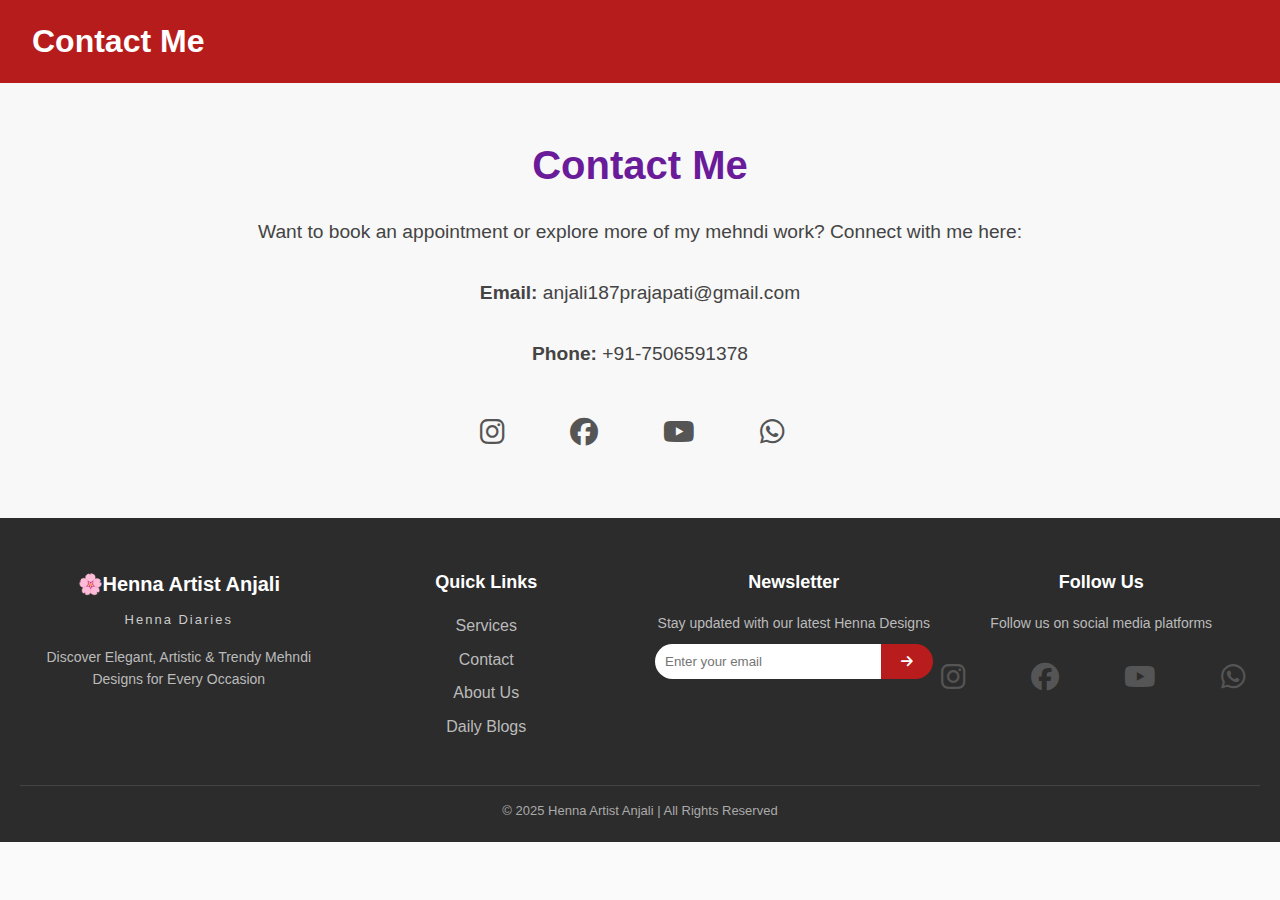
<file: contact.html>
<!DOCTYPE html>
<html lang="en">
<head>
  <!-- Google Tag Manager -->
<script>(function(w,d,s,l,i){w[l]=w[l]||[];w[l].push({'gtm.start':
new Date().getTime(),event:'gtm.js'});var f=d.getElementsByTagName(s)[0],
j=d.createElement(s),dl=l!='dataLayer'?'&l='+l:'';j.async=true;j.src=
'https://www.googletagmanager.com/gtm.js?id='+i+dl;f.parentNode.insertBefore(j,f);
})(window,document,'script','dataLayer','GTM-NC8SFWC8');</script>
<!-- End Google Tag Manager -->
  <meta charset="UTF-8">
  <meta name="viewport" content="width=device-width, initial-scale=1.0">
  <title>Contact Anjali | Book Mehndi in Mumbai</title>
  <meta name="description" content="Contact Anjali, the best Mehndi artist in Mumbai, to book bridal, party, and festival mehndi services.">
  <link rel="canonical" href="https://www.mehndiartistanjali.in/contact.html">
  <link rel="stylesheet" href="style.css">
  <link rel="stylesheet" href="https://cdnjs.cloudflare.com/ajax/libs/font-awesome/6.4.0/css/all.min.css">
  <!-- Open Graph -->
<meta property="og:title" content="Contact Anjali | Book Mehndi in Mumbai">
<meta property="og:description" content="Reach out to Anjali for bridal, party, and festive mehndi bookings in Mumbai. Let’s make your day extra special!">
<meta property="og:image" content="https://www.mehndiartistanjali.in/hero.jpg">
<meta property="og:url" content="https://www.mehndiartistanjali.in/contact.html">
<meta property="og:type" content="website">

<!-- Twitter Card -->
<meta name="twitter:card" content="summary_large_image">
<meta name="twitter:title" content="Contact Anjali | Book Mehndi in Mumbai">
<meta name="twitter:description" content="Connect with Anjali for professional mehndi services in Mumbai — Bridal, Party & Festival Designs.">
<meta name="twitter:image" content="https://www.mehndiartistanjali.in/hero.jpg">
<meta name="twitter:url" content="https://www.mehndiartistanjali.in/contact.html">

<meta name="geo.region" content="IN-MH">
  <meta name="geo.placename" content="Mumbai">
  <meta name="geo.position" content="19.117;72.846">
  <meta name="ICBM" content="19.117, 72.846">

  <script type="application/ld+json">
{
  "@context": "https://schema.org",
  "@type": "LocalBusiness",
  "name": "Henna Artist Anjali",
  "image": "https://www.mehndiartistanjali.in/hero.jpg",
  "address": {
    "@type": "PostalAddress",
    "streetAddress": "Vikhroli West",
    "addressLocality": "Mumbai",
    "addressRegion": "MH",
    "postalCode": "400079",
    "addressCountry": "IN"
  },
  "telephone": "+91-7506591378",
  "url": "https://www.mehndiartistanjali.in",
  "priceRange": "₹₹",
  "areaServed": ["Mumbai", "Thane", "Navi Mumbai"],
  "openingHours": "Mo-Su 09:00-22:00",
  "sameAs": [
    "https://www.instagram.com/henna_artist_anjali",
    "https://www.youtube.com/@henna_artist_anjali"
  ]
}
  </script>

  <!-- Google tag (gtag.js) -->
<script async src="https://www.googletagmanager.com/gtag/js?id=G-DSYVL2WBC9"></script>
<script>
  window.dataLayer = window.dataLayer || [];
  function gtag(){dataLayer.push(arguments);}
  gtag('js', new Date());

  gtag('config', 'G-DSYVL2WBC9');
</script>

<!-- Event snippet for Page view (1) conversion page -->
<script>
  gtag('event', 'conversion', {'send_to': 'AW-17674379841/CPoACOzh_7MbEMHE5utB'});
</script>

</head>
<body>
  <!-- Google Tag Manager (noscript) -->
<noscript><iframe src="https://www.googletagmanager.com/ns.html?id=GTM-NC8SFWC8"
height="0" width="0" style="display:none;visibility:hidden"></iframe></noscript>
<!-- End Google Tag Manager (noscript) -->
  <header>
    <h1>Contact Me</h1>
    
  </header>

  <section class="contact" id="contact">
  <h2>Contact Me</h2>
  <p>Want to book an appointment or explore more of my mehndi work? Connect with me here:</p>

  <div class="contact-info">
    <p><strong>Email:</strong> anjali187prajapati@gmail.com</p>
    <p><strong>Phone:</strong> +91-7506591378</p>
  </div>

  <div class="social-links">
          <a href="https://instagram.com/henna_artist_anjali" target="_blank"><i class="fab fa-instagram"></i></a>
          <a href="https://facebook.com/anjali.prajapati.9484941" target="_blank"><i class="fab fa-facebook"></i></a>
          <a href="https://youtube.com/@henna_artist_anjali" target="_blank"><i class="fab fa-youtube"></i></a>
          <a href="https://wa.me/917506591378" target="_blank"><i class="fab fa-whatsapp"></i></a>
        </div>
</section>


  <footer class="site-footer">
  <div class="footer-container">
    
    <div class="footer-about">
      <h2>🌸Henna Artist Anjali</h2>
      <p class="tagline">Henna Diaries</p>
      <p>Discover Elegant, Artistic & Trendy Mehndi Designs for Every Occasion</p>
    </div>
    
    <div class="footer-links">
      <h3>Quick Links</h3>
      <ul>
        <li><a href="service.html">Services</a></li>
        <li><a href="contact.html">Contact</a></li>
        <li><a href="about.html">About Us</a></li>
        <li><a href="blog.html">Daily Blogs</a></li>
      </ul>
    </div>
    
    <div class="footer-newsletter">
      <h3>Newsletter</h3>
      <p>Stay updated with our latest Henna Designs</p>
      <form>
        <input type="email" placeholder="Enter your email" required>
        <button type="submit"><i class="fas fa-arrow-right"></i></button>
      </form>
    </div>
    
    <div class="footer-social">
      <h3>Follow Us</h3>
      <p>Follow us on social media platforms</p>
    <div class="social-links">
          <a href="https://instagram.com/henna_artist_anjali" target="_blank"><i class="fab fa-instagram"></i></a>
          <a href="https://facebook.com/anjali.prajapati.9484941" target="_blank"><i class="fab fa-facebook"></i></a>
          <a href="https://youtube.com/@henna_artist_anjali" target="_blank"><i class="fab fa-youtube"></i></a>
          <a href="https://wa.me/917506591378" target="_blank"><i class="fab fa-whatsapp"></i></a>
        </div>
    </div>

  </div>
  <div class="footer-bottom">
    <p>&copy; 2025 Henna Artist Anjali | All Rights Reserved</p>
  </div>
</footer>
</body>
</html>
</file>
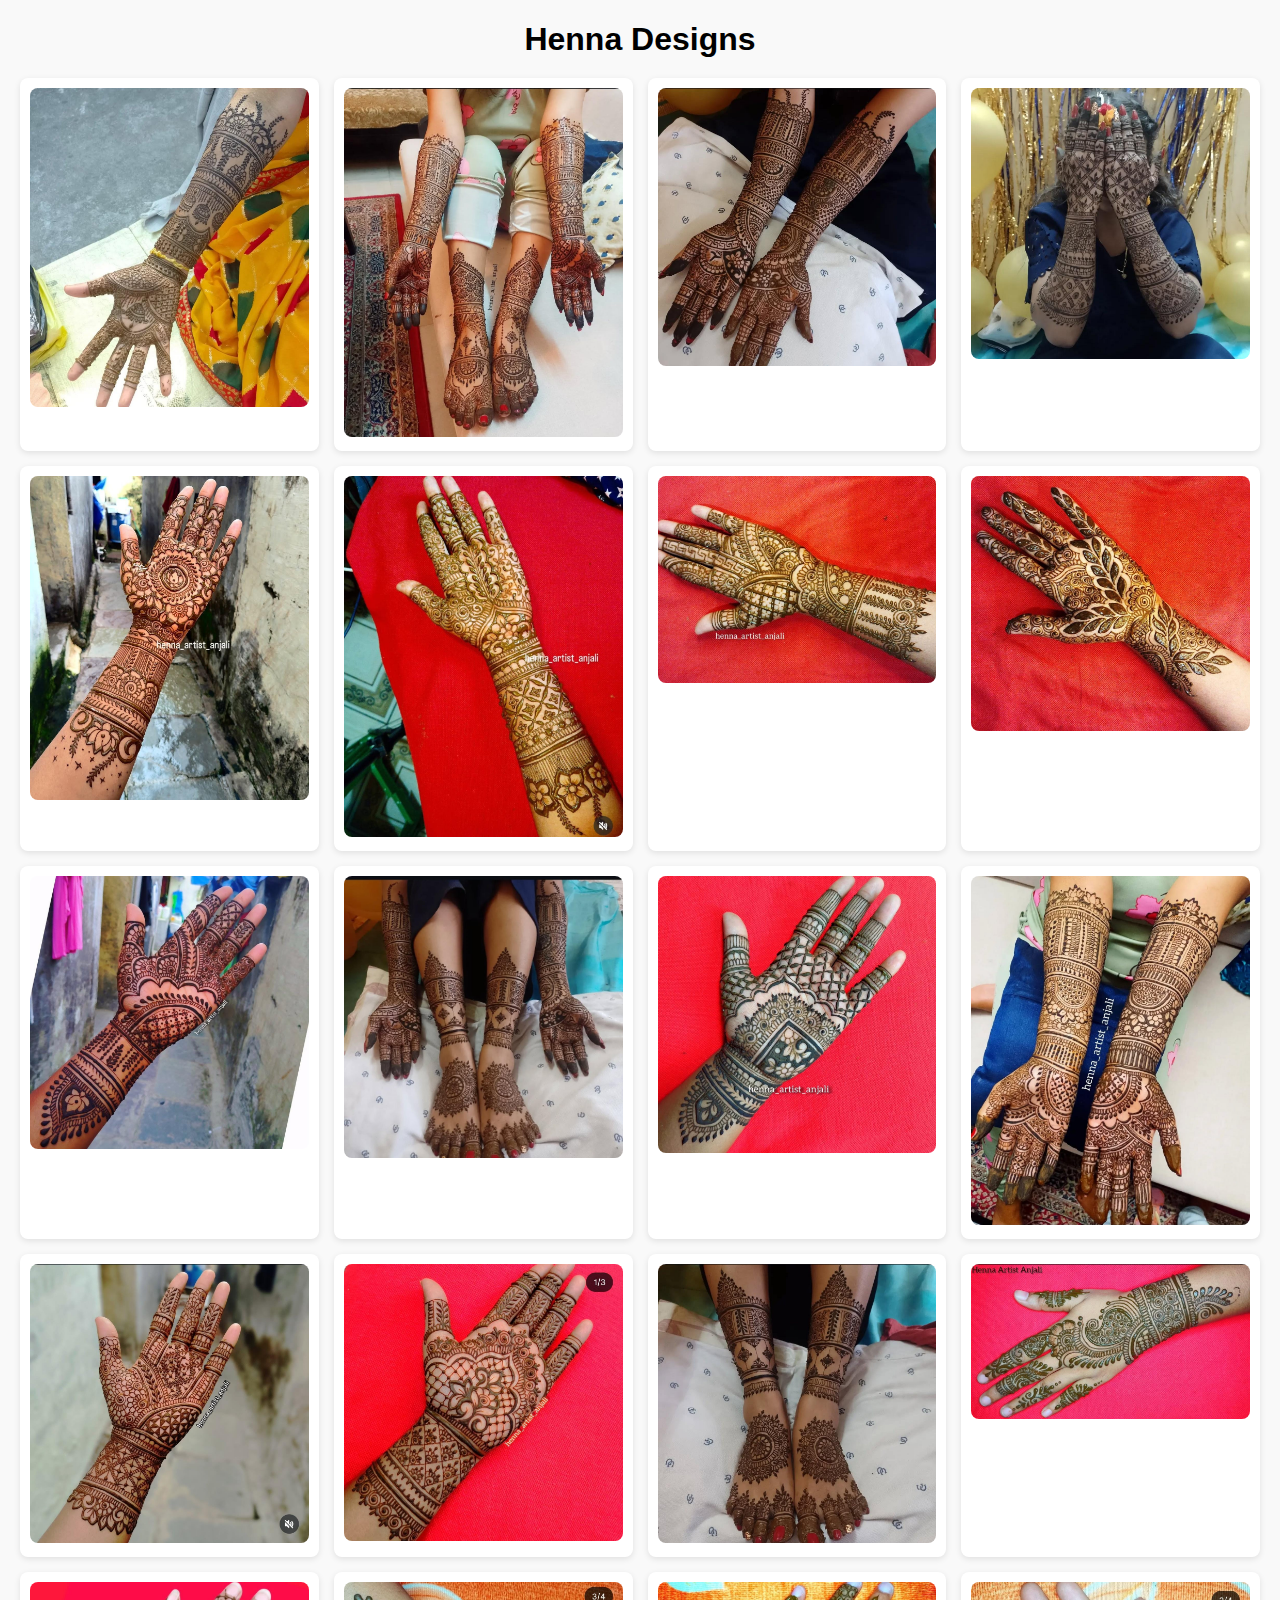
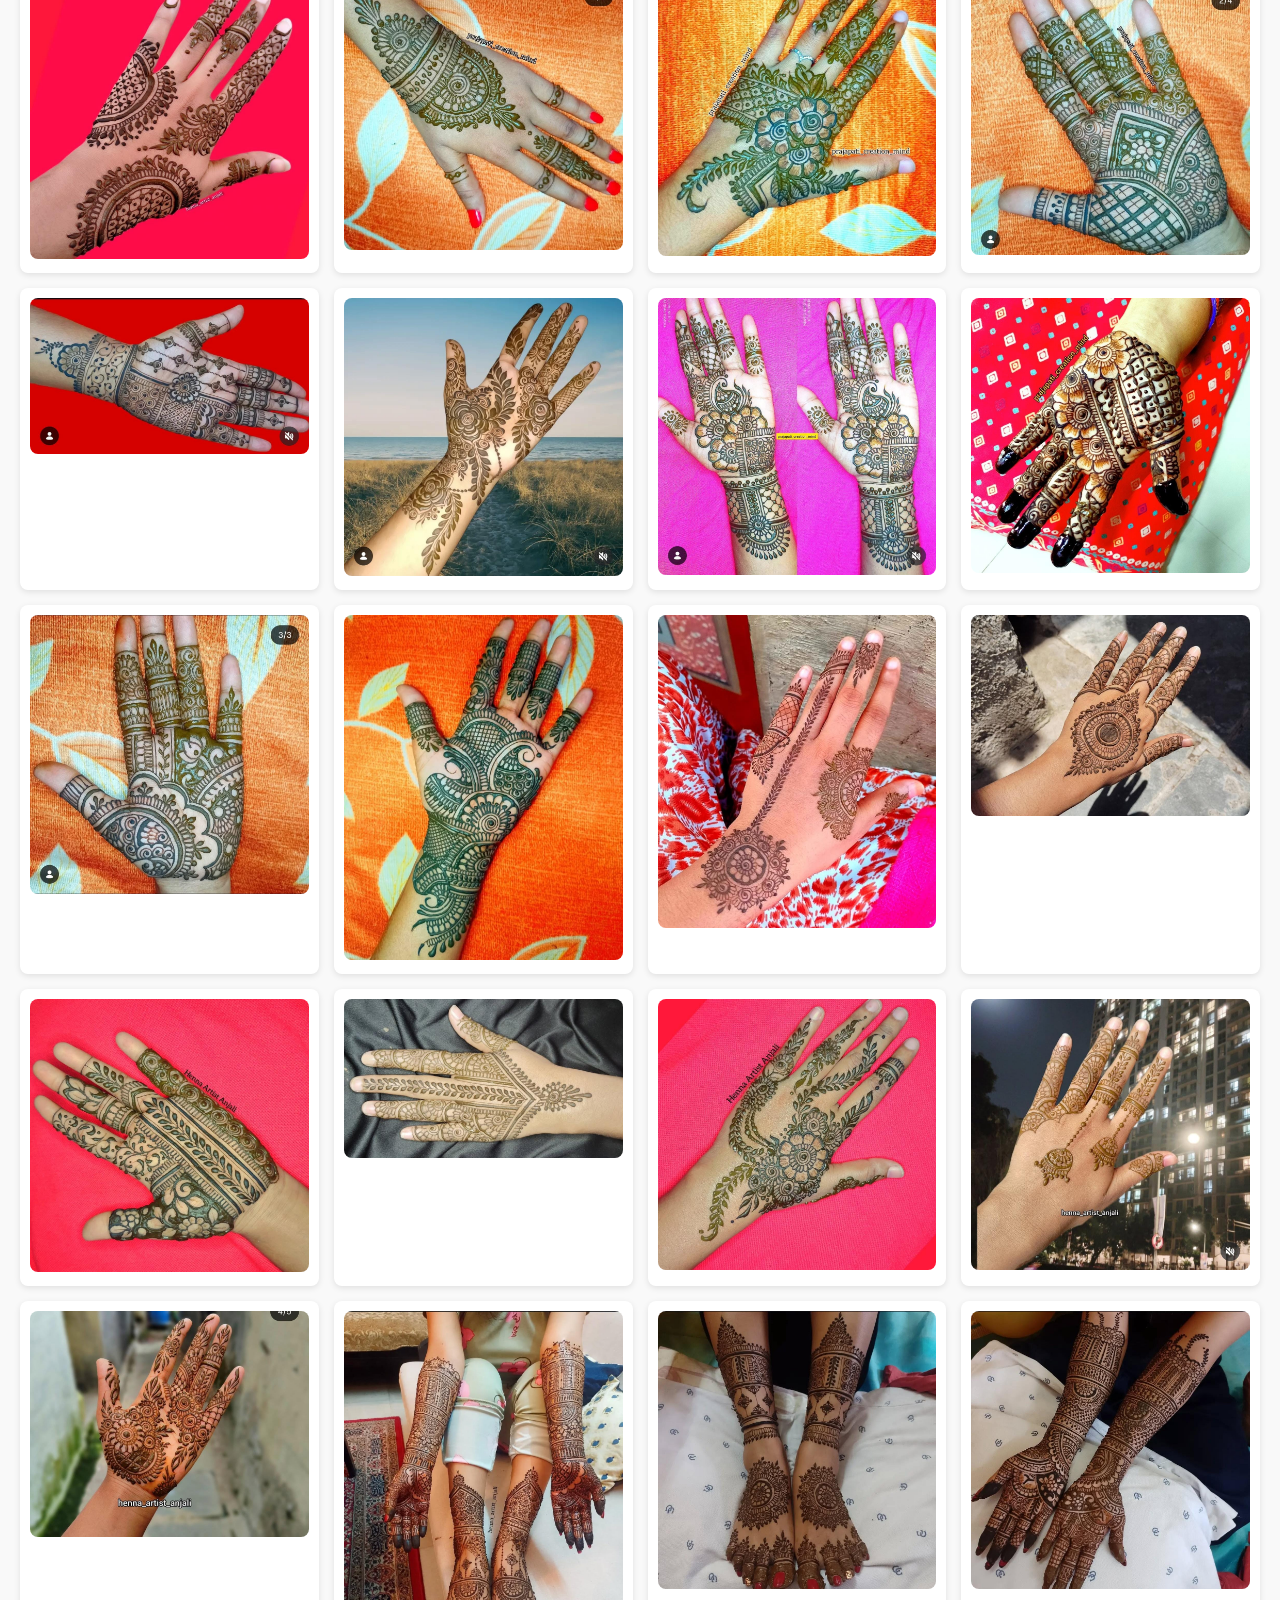
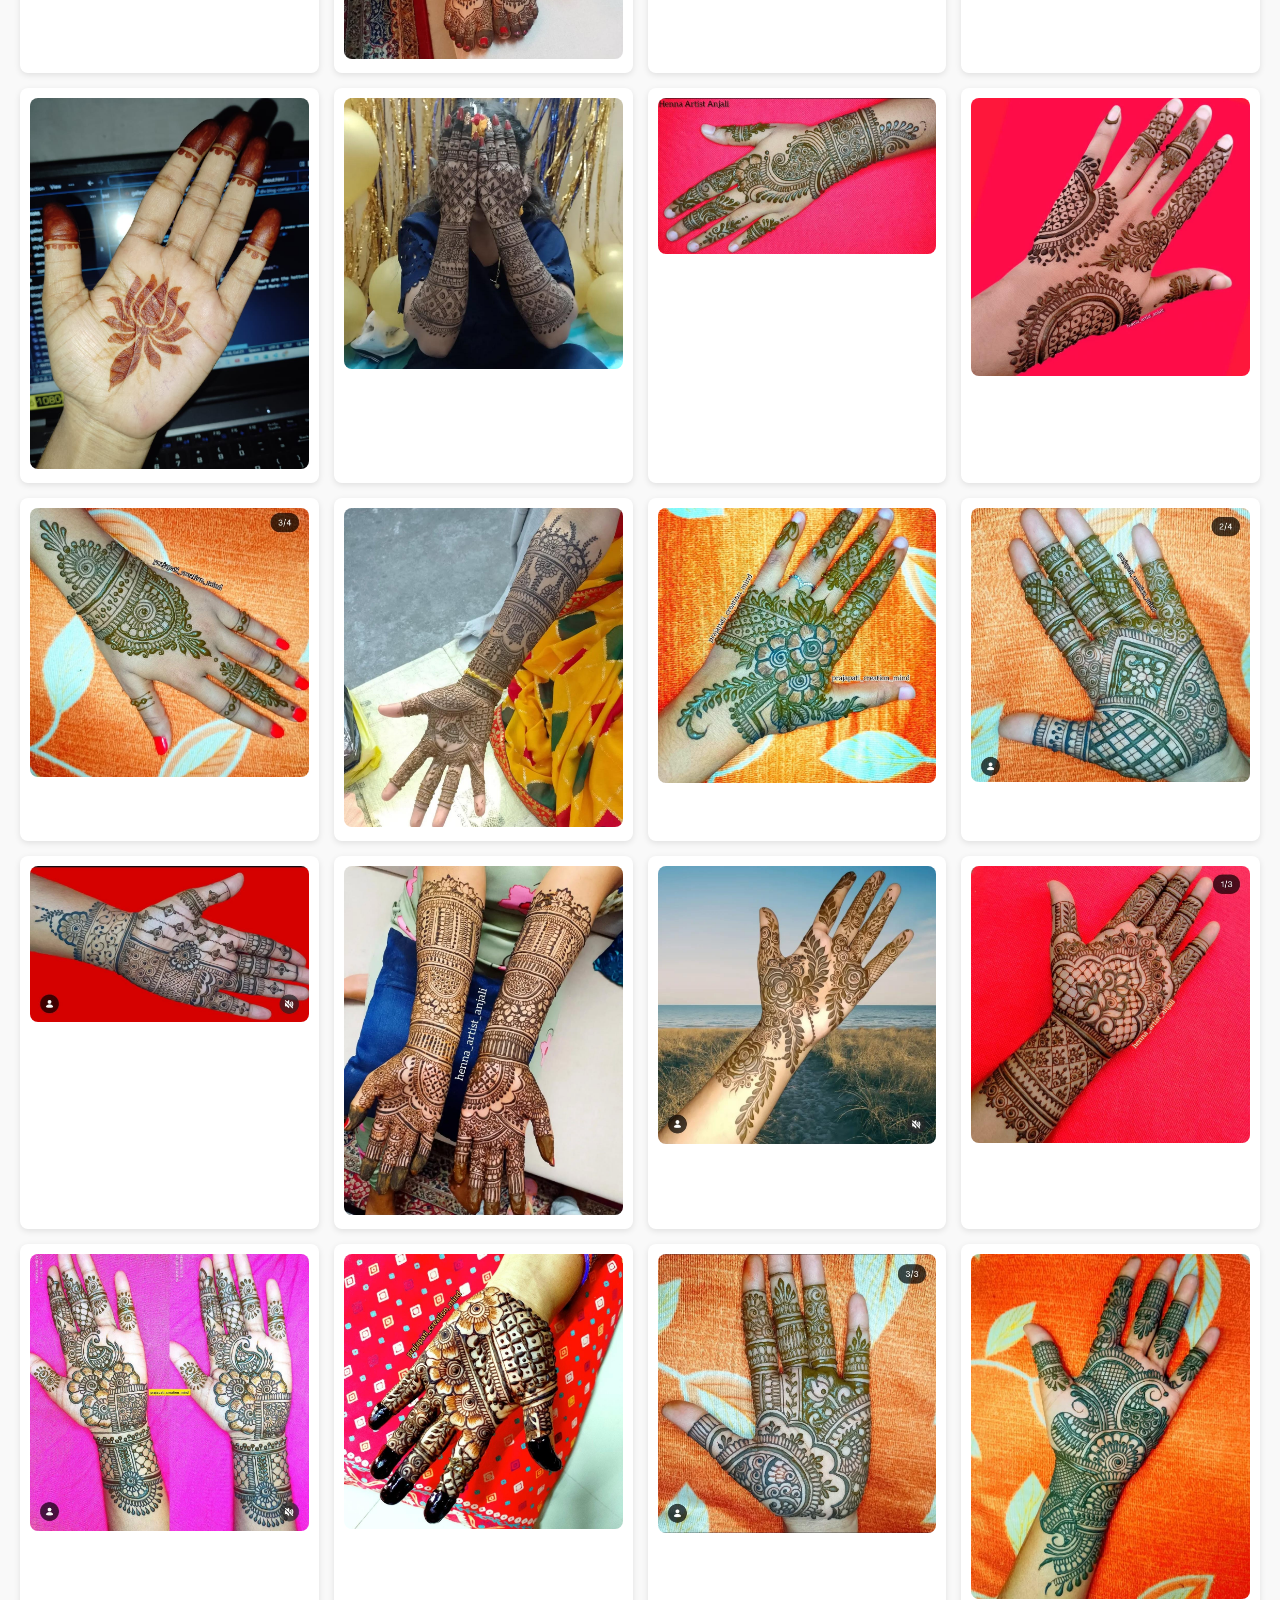
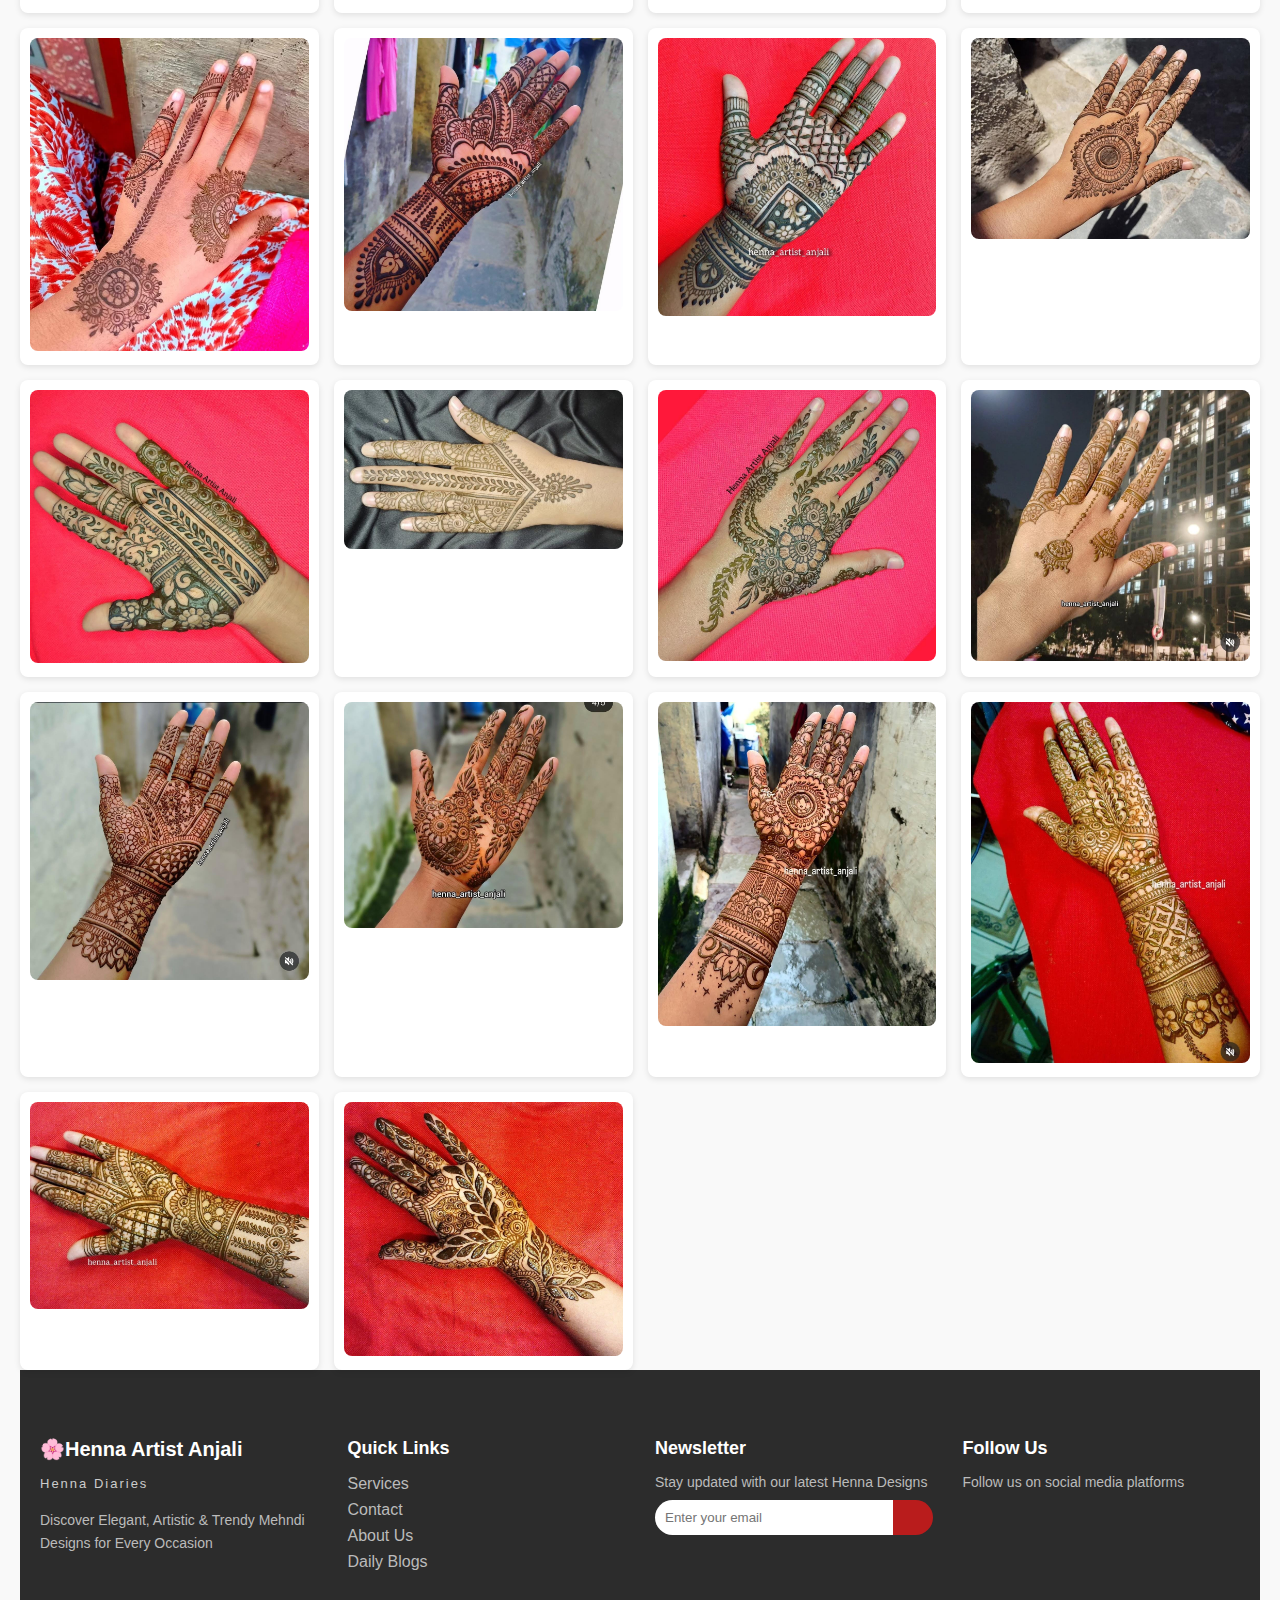
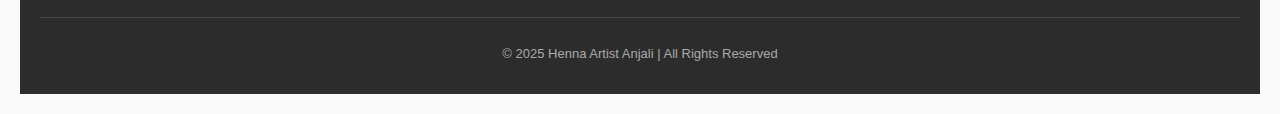
<file: gallery.html>
<!DOCTYPE html>
<html lang="en">
<head>

  <!-- Google Tag Manager -->
<script>(function(w,d,s,l,i){w[l]=w[l]||[];w[l].push({'gtm.start':
new Date().getTime(),event:'gtm.js'});var f=d.getElementsByTagName(s)[0],
j=d.createElement(s),dl=l!='dataLayer'?'&l='+l:'';j.async=true;j.src=
'https://www.googletagmanager.com/gtm.js?id='+i+dl;f.parentNode.insertBefore(j,f);
})(window,document,'script','dataLayer','GTM-NC8SFWC8');</script>
<!-- End Google Tag Manager -->

  <meta charset="UTF-8">
  <meta name="viewport" content="width=device-width, initial-scale=1.0">
  <title>Mehndi Design Gallery | Henna Artist Anjali, Mumbai</title>
  <meta name="description" content="Explore our mehndi gallery featuring elegant bridal, festive, and party mehndi designs by Henna Artist Anjali in Mumbai. Get inspired and book your next mehndi session today!">
  <meta name="keywords" content="mehndi design gallery, bridal mehndi, party mehndi, festival mehndi, henna artist mumbai, henna artist anjali">
  <link rel="canonical" href="https://www.mehndiartistanjali.in/gallery.html">

<!-- Open Graph Meta Tags -->
  <meta property="og:title" content="Mehndi Design Gallery | Henna Artist Anjali, Mumbai">
  <meta property="og:description" content="Browse the most beautiful mehndi designs from bridal to festive looks. Created by professional mehndi artist Anjali in Mumbai.">
  <meta property="og:image" content="https://www.mehndiartistanjali.in/hero.jpg">
  <meta property="og:url" content="https://www.mehndiartistanjali.in/gallery.html">
  <meta property="og:type" content="website">

<!-- Twitter Card Meta Tags -->
  <meta name="twitter:card" content="summary_large_image">
  <meta name="twitter:title" content="Mehndi Design Gallery | Henna Artist Anjali, Mumbai">
  <meta name="twitter:description" content="Elegant and trendy mehndi designs by Henna Artist Anjali. Check out our gallery for inspiration.">
  <meta name="twitter:image" content="https://www.mehndiartistanjali.in/hero.jpg">

  <style>
    body { font-family: Arial, sans-serif; margin: 20px; background: #f9f9f9; }
    h1 { text-align: center; margin-bottom: 20px; }
    .gallery { display: grid; grid-template-columns: repeat(auto-fill, minmax(250px, 1fr)); gap: 15px; }
    .card { background: white; padding: 10px; border-radius: 8px; box-shadow: 0 2px 6px rgba(0,0,0,0.1); text-align: center; }
    .card img { width: 100%; border-radius: 8px; }
    .site-footer {
  background: #2c2c2c;
  color: #fff;
  padding: 50px 20px 20px;
  font-family: Arial, sans-serif;
}

.footer-container {
  display: grid;
  grid-template-columns: repeat(auto-fit, minmax(220px, 1fr));
  gap: 30px;
  max-width: 1200px;
  margin: auto;
}

/* About Section */
.footer-about h2 {
  font-size: 20px;
  font-weight: bold;
  color: white;
  margin-bottom: 10px;
}

.footer-about .tagline {
  letter-spacing: 2px;
  font-size: 13px;
  margin-bottom: 15px;
  color: #ccc;
}

.footer-about p {
  font-size: 14px;
  line-height: 1.6;
  color: #bbb;
}

/* Quick Links */
.footer-links h3,
.footer-newsletter h3,
.footer-social h3 {
  font-size: 18px;
  font-weight: bold;
  margin-bottom: 15px;
  color: #fff;
}

.footer-links ul {
  list-style: none;
  padding: 0;
}

.footer-links ul li {
  margin: 8px 0;
}

.footer-links ul li a {
  color: #bbb;
  text-decoration: none;
  transition: color 0.3s;
}

.footer-links ul li a:hover {
  color: #b91c1c;
}

/* Newsletter */
.footer-newsletter p {
  font-size: 14px;
  color: #bbb;
  margin-bottom: 10px;
}

.footer-newsletter form {
  display: flex;
  max-width: 300px;
}

.footer-newsletter input {
  flex: 1;
  padding: 10px;
  border: none;
  outline: none;
  border-radius: 20px 0 0 20px;
}

.footer-newsletter button {
  background: #b91c1c;
  border: none;
  padding: 10px 20px;
  border-radius: 0 20px 20px 0;
  cursor: pointer;
  color: white;
  transition: 0.3s;
}

.footer-newsletter button:hover {
  background: #b91c1c;
}

/* Social Icons */
.social-links {
  display: flex;
  gap:0px; /* icons ke beech ka distance control */
  justify-content: center; /* agar center align chahiye */
  margin-top: 5px; /* upar ka gap bhi chhota */
}

.footer-social p {
  font-size: 14px;
  color: #bbb;
  margin-bottom: 10px;
}



.footer-social .social-icons a:hover {
  background: #ff3385;
}

/* Bottom Footer */
.footer-bottom {
  text-align: center;
  margin-top: 30px;
  border-top: 1px solid #444;
  padding-top: 15px;
}

.footer-bottom p {
  font-size: 13px;
  color: #aaa;
}

  </style>

  <!-- Google tag (gtag.js) -->
<script async src="https://www.googletagmanager.com/gtag/js?id=G-DSYVL2WBC9"></script>
<script>
  window.dataLayer = window.dataLayer || [];
  function gtag(){dataLayer.push(arguments);}
  gtag('js', new Date());

  gtag('config', 'G-DSYVL2WBC9');
</script>

<!-- Event snippet for Page view (1) conversion page -->
<script>
  gtag('event', 'conversion', {'send_to': 'AW-17674379841/CPoACOzh_7MbEMHE5utB'});
</script>

</head>
<body>
  <!-- Google Tag Manager (noscript) -->
<noscript><iframe src="https://www.googletagmanager.com/ns.html?id=GTM-NC8SFWC8"
height="0" width="0" style="display:none;visibility:hidden"></iframe></noscript>
<!-- End Google Tag Manager (noscript) -->

  <h1>Henna Designs</h1>
  <div class="gallery" id="gallery"></div>

  <script>
    // Your designs data
    const designs = [
      { category: "bridal", img: "img9.jpg" },
      { category: "bridal", img: "img1.jpg" },
      { category: "bridal", img: "img3.jpg"},
      { category: "bridal", img: "img5.jpg" },
      { category: "bridal", img: "img31.jpg" },
      { category: "bridal", img: "img32.jpg" },
      { category: "bridal", img: "img33.jpg" },
      { category: "bridal", img: "img34.jpg" },
      { category: "bridal", img: "img21.jpg" },
      { category: "bridal", img: "hero.jpg" },
      { category: "bridal", img: "img22.jpg" },
      { category: "bridal", img: "img13.jpg" },
      { category: "bridal", img: "img29.jpg" },
      { category: "bridal", img: "img15.jpg" },
      { category: "bridal", img: "img2.jpg" },
      { category: "party", img: "img6.jpg" },
      { category: "party", img: "img7.jpg" },
      { category: "party", img: "img8.jpg" },
      { category: "party", img: "img10.jpg" },
      { category: "party", img: "img11.jpg" },
      { category: "party", img: "img12.jpg" },
      { category: "party", img: "img14.jpg" },
      { category: "party", img: "img16.jpg" },
      { category: "party", img: "img17.jpg" },
      { category: "party", img: "img18.jpg" },
      { category: "party", img: "img19.jpg" },
      { category: "party", img: "img20.jpg" },
      { category: "party", img: "img23.jpg" },
      { category: "party", img: "img24.jpg" },
      { category: "party", img: "img26.jpg" },
      { category: "party", img: "img27.jpg" },
      { category: "party", img: "img28.jpg" },
      { category: "party", img: "img30.jpg" },
      { category: "all", img: "img1.jpg" },
      { category: "all", img: "img2.jpg" },
      { category: "all", img: "img3.jpg" },
      { category: "all", img: "img25.jpg" },
      { category: "all", img: "img5.jpg" },
      { category: "all", img: "img6.jpg" },
      { category: "all", img: "img7.jpg" },
      { category: "all", img: "img8.jpg" },
      { category: "all", img: "img9.jpg" },
      { category: "all", img: "img10.jpg" },
      { category: "all", img: "img11.jpg" },
      { category: "all", img: "img12.jpg" },
      { category: "all", img: "img13.jpg" },
      { category: "all", img: "img14.jpg" },
      { category: "all", img: "img15.jpg" },
      { category: "all", img: "img16.jpg" },
      { category: "all", img: "img17.jpg" },
      { category: "all", img: "img18.jpg" },
      { category: "all", img: "img19.jpg" },
      { category: "all", img: "img20.jpg" },
      { category: "all", img: "img21.jpg" },
      { category: "all", img: "img22.jpg" },
      { category: "all", img: "img23.jpg" },
      { category: "all", img: "img24.jpg" },
      { category: "all", img: "img26.jpg" },
      { category: "all", img: "img27.jpg" },
      { category: "all", img: "img28.jpg" },
      { category: "all", img: "img29.jpg" },
      { category: "all", img: "img30.jpg" },
      { category: "all", img: "img31.jpg" },
      { category: "all", img: "img32.jpg" },
      { category: "all", img: "img33.jpg" },
      { category: "all", img: "img34.jpg" },
    ];

    // Get category from URL
    const urlParams = new URLSearchParams(window.location.search);
    const category = urlParams.get("category") || "all";

    // Filter designs
    const filtered = category === "all" ? designs : designs.filter(d => d.category === category);

    // Render
    const gallery = document.getElementById("gallery");
    filtered.forEach(d => {
      const card = document.createElement("div");
      card.classList.add("card");
      card.innerHTML = `<img src="${d.img}" alt="${d.category} design">`;
      gallery.appendChild(card);
    });
  </script>
  
  <footer class="site-footer">
  <div class="footer-container">
    
    <div class="footer-about">
      <h2>🌸Henna Artist Anjali</h2>
      <p class="tagline">Henna Diaries</p>
      <p>Discover Elegant, Artistic & Trendy Mehndi Designs for Every Occasion</p>
    </div>
    
    <div class="footer-links">
      <h3>Quick Links</h3>
      <ul>
        <li><a href="service.html">Services</a></li>
        <li><a href="contact.html">Contact</a></li>
        <li><a href="about.html">About Us</a></li>
        <li><a href="blog.html">Daily Blogs</a></li>
      </ul>
    </div>
    
    <div class="footer-newsletter">
      <h3>Newsletter</h3>
      <p>Stay updated with our latest Henna Designs</p>
      <form>
        <input type="email" placeholder="Enter your email" required>
        <button type="submit"><i class="fas fa-arrow-right"></i></button>
      </form>
    </div>
    
    <div class="footer-social">
      <h3>Follow Us</h3>
      <p>Follow us on social media platforms</p>
    <div class="social-links">
          <a href="https://instagram.com/henna_artist_anjali" target="_blank"><i class="fab fa-instagram"></i></a>
          <a href="https://facebook.com/anjali.prajapati.9484941" target="_blank"><i class="fab fa-facebook"></i></a>
          <a href="https://youtube.com/@henna_artist_anjali" target="_blank"><i class="fab fa-youtube"></i></a>
          <a href="https://wa.me/917506591378" target="_blank"><i class="fab fa-whatsapp"></i></a>
        </div>
    </div>

  </div>
  <div class="footer-bottom">
    <p>&copy; 2025 Henna Artist Anjali | All Rights Reserved</p>
  </div>
</footer>

</body>
</html>
</file>
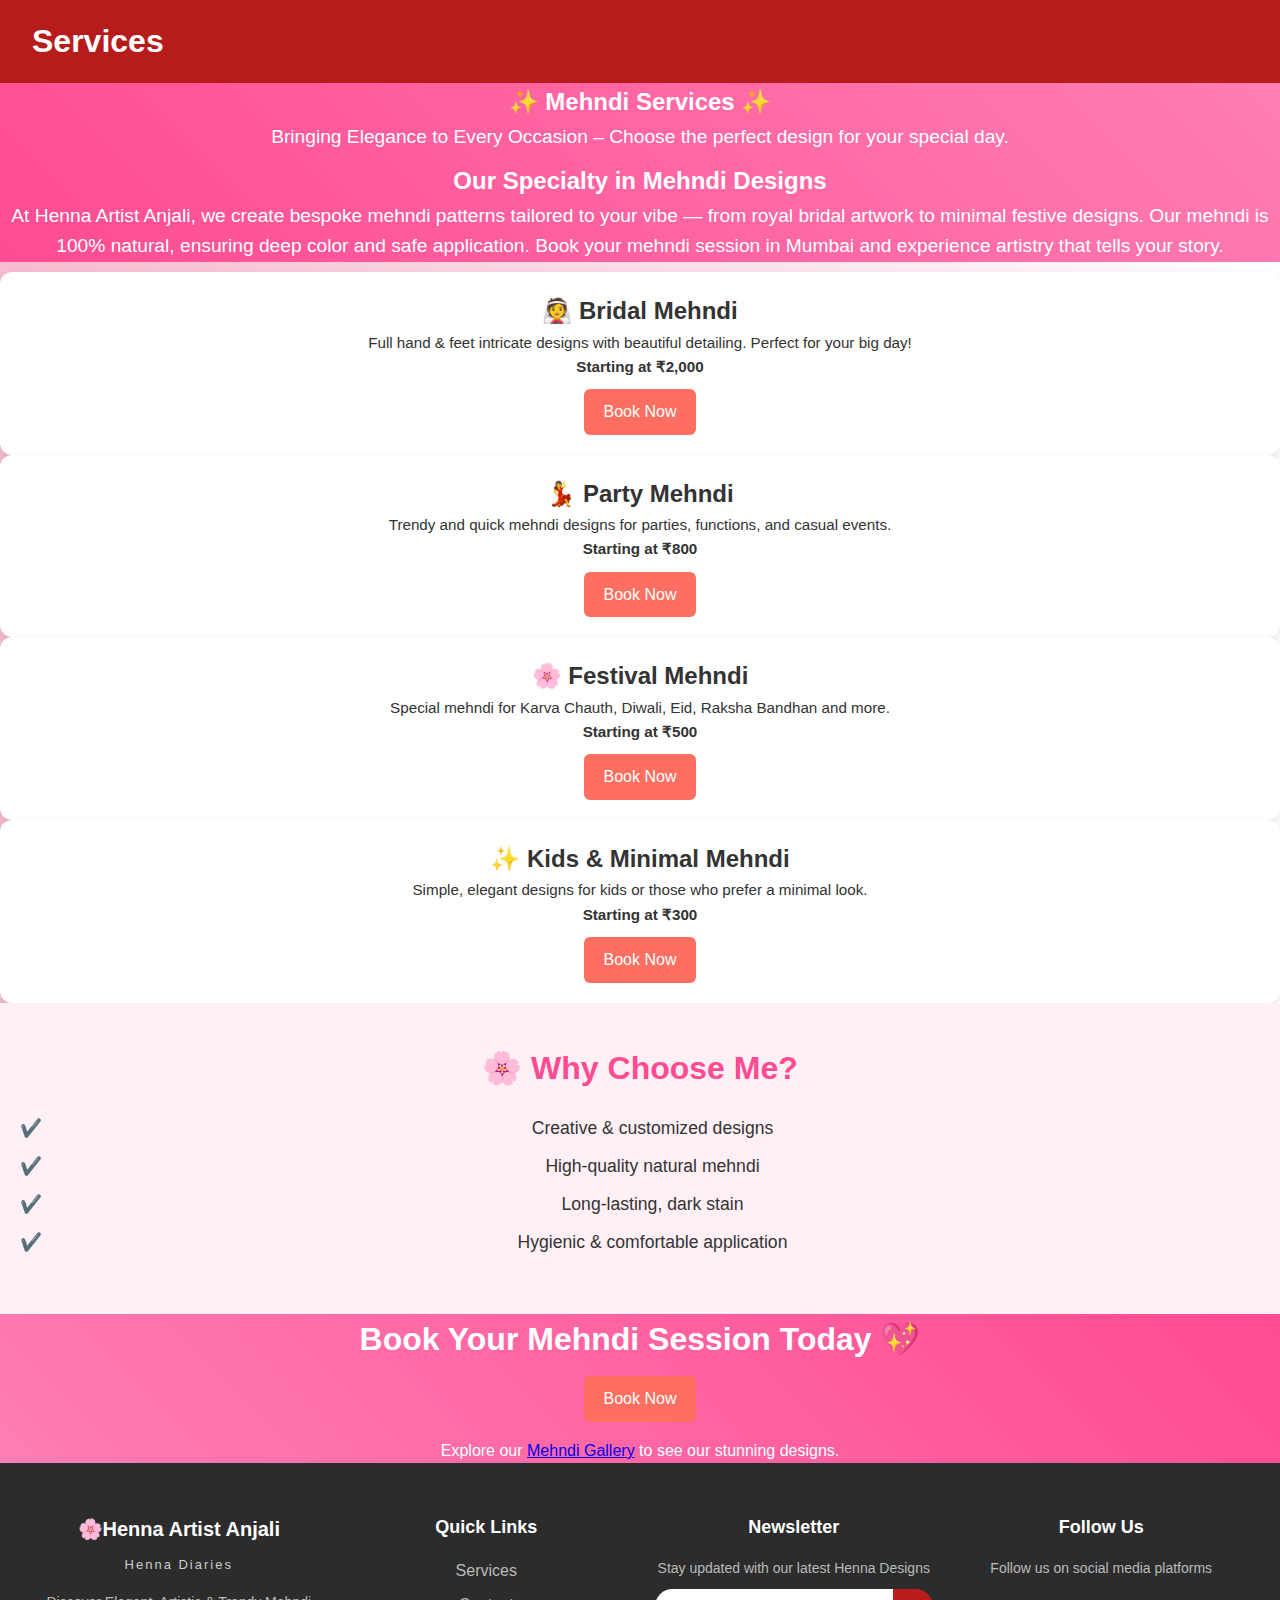
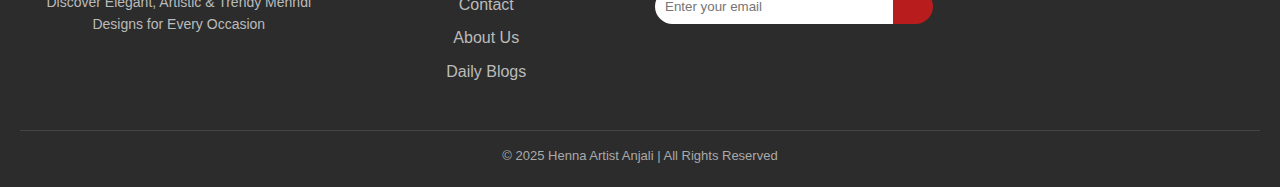
<file: service.html>
<!DOCTYPE html>
<html lang="en">
<head>
  <!-- Google Tag Manager -->
<script>(function(w,d,s,l,i){w[l]=w[l]||[];w[l].push({'gtm.start':
new Date().getTime(),event:'gtm.js'});var f=d.getElementsByTagName(s)[0],
j=d.createElement(s),dl=l!='dataLayer'?'&l='+l:'';j.async=true;j.src=
'https://www.googletagmanager.com/gtm.js?id='+i+dl;f.parentNode.insertBefore(j,f);
})(window,document,'script','dataLayer','GTM-NC8SFWC8');</script>
<!-- End Google Tag Manager -->
  <meta charset="UTF-8">
  <meta name="viewport" content="width=device-width, initial-scale=1.0">
  <link rel="stylesheet" href="style.css">

  <title>Mehndi Services in Mumbai | Bridal, Party & Festival | Henna Artist Anjali</title>
  <meta name="description" content="Looking for Mehndi Services in Mumbai? Get bridal, party, and festival mehndi by professional Henna Artist Anjali. Customized designs, hygienic process & rich dark stains. Book now!">
  <meta name="keywords" content="bridal mehndi Mumbai, party mehndi Mumbai, festival mehndi, natural henna designs">
  <link rel="canonical" href="https://www.mehndiartistanjali.in/service.html">
  <!-- Open Graph -->
  <meta property="og:title" content="Mehndi Services | Bridal, Party & Festival Henna in Mumbai">
  <meta property="og:description" content="Explore our range of mehndi services — bridal, party, and festival designs crafted to perfection. Book your dream mehndi look today!">
  <meta property="og:image" content="https://www.mehndiartistanjali.in/hero.jpg">
  <meta property="og:url" content="https://www.mehndiartistanjali.in/service.html">
  <meta property="og:type" content="website">

  <!-- Twitter Card -->
  <meta name="twitter:card" content="summary_large_image">
  <meta name="twitter:title" content="Mehndi Services | Bridal, Party & Festival Henna in Mumbai">
  <meta name="twitter:description" content="Premium Mehndi services by Anjali — from bridal beauty to festive vibes. Book your henna session now!">
  <meta name="twitter:image" content="https://www.mehndiartistanjali.in/hero.jpg">
  <meta name="twitter:url" content="https://www.mehndiartistanjali.in/service.html">

  <meta name="geo.region" content="IN-MH">
  <meta name="geo.placename" content="Mumbai">
  <meta name="geo.position" content="19.117;72.846">
  <meta name="ICBM" content="19.117, 72.846">

  <script type="application/ld+json">
{
  "@context": "https://schema.org",
  "@type": "LocalBusiness",
  "name": "Henna Artist Anjali",
  "image": "https://www.mehndiartistanjali.in/hero.jpg",
  "address": {
    "@type": "PostalAddress",
    "streetAddress": "Vikhroli West",
    "addressLocality": "Mumbai",
    "addressRegion": "MH",
    "postalCode": "400079",
    "addressCountry": "IN"
  },
  "telephone": "+91-7506591378",
  "url": "https://www.mehndiartistanjali.in",
  "priceRange": "₹₹",
  "areaServed": ["Mumbai", "Thane", "Navi Mumbai"],
  "openingHours": "Mo-Su 09:00-22:00",
  "sameAs": [
    "https://www.instagram.com/henna_artist_anjali",
    "https://www.youtube.com/@henna_artist_anjali"
  ]
}
  </script>


  <style>
    body {
      font-family: 'Poppins', sans-serif;
      margin: 0;
      padding: 0;
      background: linear-gradient(to right, #f8bbd0, #fff);
      color: #333;
    }

    .services-header {
      text-align: center;
      background: linear-gradient(45deg, #ff4b91, #ff7eb3);
      margin-bottom: 1px;
      color: white;
    }

    .services-header h1 {
      font-size: 2.5rem;
      margin-bottom: 1px;
    }

    .services-header p {
      font-size: 1.2rem;
      margin-bottom: 10px;
    }

    .services-container {
      display: grid;
      grid-template-columns: repeat(auto-fit, minmax(250px, 1fr));
      gap: 20px;
      padding: 40px;
    }

    .service-card {
      background: white;
      
      border-radius: 12px;
      padding: 20px;
      text-align: center;
      box-shadow: 0 4px 10px rgba(0,0,0,0.1);
      transition: transform 0.3s ease, box-shadow 0.3s ease;
    }

    .service-card:hover {
      transform: translateY(-8px);
      box-shadow: 0 6px 20px rgba(0,0,0,0.15);
    }

    .service-card img {
      width: 100%;
      height: 200px;
      object-fit: cover;
      border-radius: 10px;
    }

    .service-card h3 {
      margin: 15px 0 10px;
      color: #ff4b91;
    }

    .service-card p {
      font-size: 0.95rem;
      line-height: 1.6;
    }

    .why-choose {
      text-align: center;
      padding: 40px 20px;
      background: #fff0f6;
    }

    .why-choose h2 {
      font-size: 2rem;
      margin-bottom: 20px;
      color: #ff4b91;
    }

    .why-choose ul {
      list-style: none;
      padding: 0;
      font-size: 1.1rem;
    }

    .why-choose li {
      margin: 10px 0;
      position: relative;
      padding-left: 25px;
    }

    .why-choose li::before {
      content: "✔️";
      position: absolute;
      left: 0;
    }

    .cta {
      text-align: center;
      
      background: linear-gradient(45deg, #ff7eb3, #ff4b91);
      color: white;
    }

    .cta h2 {
      font-size: 2rem;
      margin-bottom: 1px;
    }
    .cta p{
      margin-top: 1rem;
    }

    .cta button {
      padding: 12px 25px;
      font-size: 1rem;
      border: none;
      background: white;
      color: #ff4b91;
      border-radius: 30px;
      cursor: pointer;
      transition: 0.3s;
    }

    .cta button:hover {
      background: #ff007f;
      color: white;
    }
  </style>

  <!-- Google tag (gtag.js) -->
<script async src="https://www.googletagmanager.com/gtag/js?id=G-DSYVL2WBC9"></script>
<script>
  window.dataLayer = window.dataLayer || [];
  function gtag(){dataLayer.push(arguments);}
  gtag('js', new Date());

  gtag('config', 'G-DSYVL2WBC9');
</script>
<!-- Event snippet for Page view (1) conversion page -->
<script>
  gtag('event', 'conversion', {'send_to': 'AW-17674379841/CPoACOzh_7MbEMHE5utB'});
</script>

</head>
<body>
  <!-- Google Tag Manager (noscript) -->
<noscript><iframe src="https://www.googletagmanager.com/ns.html?id=GTM-NC8SFWC8"
height="0" width="0" style="display:none;visibility:hidden"></iframe></noscript>
<!-- End Google Tag Manager (noscript) -->
  <header>
    <h1>Services</h1>
  </header>
  

  <!-- Services Header -->
  <div class="services-header">
    <h2>✨ Mehndi Services ✨</h2>
    <p>Bringing Elegance to Every Occasion – Choose the perfect design for your special day.</p>
    <h2>Our Specialty in Mehndi Designs</h2>
    <p>At Henna Artist Anjali, we create bespoke mehndi patterns tailored to your vibe — from royal bridal artwork to minimal festive designs. Our mehndi is 100% natural, ensuring deep color and safe application. Book your mehndi session in Mumbai and experience artistry that tells your story.</p>

  </div>
  


  <!-- Services Section -->
  <section class="services">
  <div class="service-card">
    <h2>👰 Bridal Mehndi</h2>
    <p>Full hand & feet intricate designs with beautiful detailing. Perfect for your big day!</p>
    <p><strong>Starting at ₹2,000</strong></p>
    <a href="contact.html" class="btn">Book Now</a>
  </div>

  <div class="service-card">
    <h2>💃 Party Mehndi</h2>
    <p>Trendy and quick mehndi designs for parties, functions, and casual events.</p>
    <p><strong>Starting at ₹800</strong></p>
    <a href="contact.html" class="btn">Book Now</a>
  </div>

  <div class="service-card">
    <h2>🌸 Festival Mehndi</h2>
    <p>Special mehndi for Karva Chauth, Diwali, Eid, Raksha Bandhan and more.</p>
    <p><strong>Starting at ₹500</strong></p>
    <a href="contact.html" class="btn">Book Now</a>
  </div>

  <div class="service-card">
    <h2>✨ Kids & Minimal Mehndi</h2>
    <p>Simple, elegant designs for kids or those who prefer a minimal look.</p>
    <p><strong>Starting at ₹300</strong></p>
    <a href="contact.html" class="btn">Book Now</a>
  </div>
</section>


  <!-- Why Choose Me -->
  <div class="why-choose">
    <h2>🌸 Why Choose Me?</h2>
    <ul>
      <li>Creative & customized designs</li>
      <li>High-quality natural mehndi</li>
      <li>Long-lasting, dark stain</li>
      <li>Hygienic & comfortable application</li>
    </ul>
  </div>

  <!-- Call To Action -->
  <div class="cta">
    <h2>Book Your Mehndi Session Today 💖</h2>
    <a href="contact.html" class="btn">Book Now</a>
    <p>Explore our <a href="gallery.html"> Mehndi Gallery</a> to see our stunning designs.</p>

  </div>
  

  <footer class="site-footer">
  <div class="footer-container">
    
    <div class="footer-about">
      <h2>🌸Henna Artist Anjali</h2>
      <p class="tagline">Henna Diaries</p>
      <p>Discover Elegant, Artistic & Trendy Mehndi Designs for Every Occasion</p>
    </div>
    
    <div class="footer-links">
      <h3>Quick Links</h3>
      <ul>
        <li><a href="service.html">Services</a></li>
        <li><a href="contact.html">Contact</a></li>
        <li><a href="about.html">About Us</a></li>
        <li><a href="blog.html">Daily Blogs</a></li>
      </ul>
    </div>
    
    <div class="footer-newsletter">
      <h3>Newsletter</h3>
      <p>Stay updated with our latest Henna Designs</p>
      <form>
        <input type="email" placeholder="Enter your email" required>
        <button type="submit"><i class="fas fa-arrow-right"></i></button>
      </form>
    </div>
    
    <div class="footer-social">
      <h3>Follow Us</h3>
      <p>Follow us on social media platforms</p>
    <div class="social-links">
          <a href="https://instagram.com/henna_artist_anjali" target="_blank"><i class="fab fa-instagram"></i></a>
          <a href="https://facebook.com/anjali.prajapati.9484941" target="_blank"><i class="fab fa-facebook"></i></a>
          <a href="https://youtube.com/@henna_artist_anjali" target="_blank"><i class="fab fa-youtube"></i></a>
          <a href="https://wa.me/917506591378" target="_blank"><i class="fab fa-whatsapp"></i></a>
        </div>
    </div>

  </div>
  <div class="footer-bottom">
    <p>&copy; 2025 Henna Artist Anjali | All Rights Reserved</p>
  </div>
</footer>

</body>
</html>
</file>
<file: style.css>
body {
  font-family: 'Segoe UI', sans-serif;
  margin: 0;
  padding: 0;
  color: #333;
  line-height: 1.6;
}

header {
  display: flex;
  justify-content: space-between;
  align-items: center;
  background: #b71c1c;
  padding: 1rem 2rem;
  color: #fff;
}

header .logo {
  font-weight: bold;
  font-size: 1.2rem;
}

nav a {
  color: #fff;
  margin: 0 10px;
  text-decoration: none;
}

nav .btn {
  background: #ff6f61;
  padding: 8px 12px;
  border-radius: 5px;
}

.hero {
  background: url('img1.jpg') no-repeat center center/cover;
  color: white;
  padding: 100px 20px;
  text-align: center;
}

.hero h1 {
  font-size: 2.5rem;
}

.btn {
  display: inline-block;
  background: #ff6f61;
  color: white;
  padding: 10px 20px;
  margin-top: 10px;
  border-radius: 6px;
  text-decoration: none;
}

.highlight {
  padding: 50px 20px;
  text-align: center;
}

.grid {
  display: flex;
  justify-content: center;
  gap: 20px;
  margin-top: 20px;
}

.card {
  background: #f8f8f8;
  padding: 20px;
  border-radius: 8px;
  flex: 1;
}

.blog-preview {
  background: #fafafa;
  padding: 40px 20px;
}

footer {
  background: #222;
  color: #fff;
  text-align: center;
  padding: 10px;
}



/* Reset */
body, h1, h2, h3, p {
  margin: 0; padding: 0;
  font-family: 'Poppins', sans-serif;
}

/* Hero Section */
.hero {
  position: relative;
  background: url('hero.jpg') center/cover no-repeat;
  height: 30vh;
  display: flex;
  justify-content: center;
  align-items: center;
  text-align: center;
  color: white;
  font-family: 'Poppins', sans-serif;
}

.hero-overlay {
  position: absolute;
  top: 0;
  left: 0;
  width: 100%;
  height: 100%;
  background: linear-gradient(rgba(0,0,0,0.4), rgba(0,0,0,0.3));
}

.hero-content {
  position: relative;
  z-index: 2;
  max-width: 800px;
  padding: 20px;
}

.hero-title {
  font-size: 3rem;
  font-weight:700;
  color: #ffd1dc; /* pastel pink */
  text-shadow: 2px 2px 6px rgba(0,0,0,0.4);
  margin-bottom: 10px;
}

.hero-subtitle {
  font-size: 1.5rem;
  font-weight: 600;
  color: #fff7f9;
  margin-bottom: 15px;
}

.hero-intro {
  font-size: 1.1rem;
  font-weight: 300;
  color: #f2f2f2;
  margin-bottom: 20px;
}

.hero-btn {
  display: inline-block;
  padding: 12px 28px;
  background: #ff4f81; /* bright pink button */
  color: white;
  font-size: 1rem;
  font-weight: 600;
  border-radius: 30px;
  text-decoration: none;
  transition: 0.3s;
}

.hero-btn:hover {
  background: #e13d6e;
  transform: scale(1.05);
}



/* Services */
.service {
  padding: 60px 20px;
  text-align: center;
}

.service-cards {
  display: flex;
  justify-content: center;
  gap: 20px;
  flex-wrap: wrap;
}

.card {
  width: 250px;
  border-radius: 15px;
  overflow: hidden;
  box-shadow: 0 4px 10px rgba(0,0,0,0.1);
  transition: transform 0.3s ease;
}

.card img {
  width: 100%;
  display: block;
}

.card:hover {
  transform: translateY(-8px);
}

/* Portfolio */
.portfolio {
  padding: 60px 20px;
  background: #fdf2f2;
  text-align: center;
}

.gallery {
  display: grid;
  grid-template-columns: repeat(auto-fit, minmax(220px, 1fr));
  gap: 15px;
  margin-top: 20px;
}

.gallery-item {
  overflow: hidden;
  border-radius: 10px;
}

.gallery-item img {
  width: 100%;
  display: block;
  transition: transform 0.4s ease;
}

.gallery-item:hover img {
  transform: scale(1.1);
}


.contact {
  background: #f8f8f8;
  padding: 50px;
  text-align: center;
}

.contact h2 {
  font-size: 2.5em;
  margin-bottom: 20px;
  color: #6a1b9a;
}

.contact p {
  font-size: 1.2em;
  margin-bottom: 30px;
  color: #444;
}

.social-links {
  display: flex;
  justify-content: center;
  gap: 20px;
}

.social-links a {
  text-decoration: none;
  font-size: 1.2em;
  font-weight: bold;
  padding: 12px 25px;
  border-radius: 8px;
  transition: all 0.3s ease-in-out;
}

/* Instagram Style */
.social-links .instagram {
  background: #E1306C;
  color: white;
}

.social-links .instagram:hover {
  background: #C13584;
  transform: scale(1.1);
}

/* Facebook Style */
.social-links .facebook {
  background: #1877F2;
  color: white;
}

.social-links .facebook:hover {
  background: #0d5bd7;
  transform: scale(1.1);
}

/* YouTube Style */
.social-links .youtube {
  background: #FF0000;
  color: white;
}

.social-links .youtube:hover {
  background: #cc0000;
  transform: scale(1.1);
}

.social-links .wa {
  background: #25D366;
  color: white;
  padding: 10px;
  border-radius: 50%;
  display: inline-flex;
  justify-content: center;
  align-items: center;
  font-size: 24px;
  transition: transform 0.3s ease, background 0.3s ease;
}

.social-links .wa:hover {
  background: #128C7E; /* darker green */
  transform: scale(1.2);
}


body {
  font-family: Arial, sans-serif;
  margin: 0;
  padding: 0;
  background: #fafafa;
}

.about {
  padding: 50px;
  background: linear-gradient(to right, #f8bbd0, #fff);
}

.about-header {
  background-color: #b71c1c; /* old pink */
  color: white;
  padding: 20px 0;
  text-align: center;
}


.about-container {
  display: flex;
  align-items: center;
  justify-content: center;
  flex-wrap: wrap;
  gap: 40px;
}

.about-image img {
  width: 300px;
  height: auto;
  border-radius: 15px;
  box-shadow: 0 4px 15px rgba(0,0,0,0.2);
  transition: transform 0.3s ease;
}

.about-image img:hover {
  transform: scale(1.05);
}

.about-text {
  max-width: 500px;
}

.about-text h2 {
  font-size: 32px;
  color: #b71c1c;
  margin-bottom: 20px;
}

.about-text p {
  font-size: 18px;
  line-height: 1.6;
  color: #333;
}

.social-links {
  margin-top: 20px;
}

.social-links a {
  font-size: 28px;
  margin-right: 15px;
  color: #555;
  transition: transform 0.3s ease, color 0.3s ease;
}

.social-links a:hover {
  transform: scale(1.2);
}

.social-links .fa-instagram:hover { color: #E4405F; }
.social-links .fa-facebook:hover { color: #1877F2; }
.social-links .fa-youtube:hover { color: #FF0000; }
.social-links .fa-whatsapp:hover { color: #25D366; }

.blog-section {
  padding: 50px;
  text-align: center;
  background: #fff;
}

.blog-container {
  display: flex;
  justify-content: center;
  flex-wrap: wrap;
  gap: 20px;
}

.blog-card {
  width: 300px;
  background: #f9f9f9;
  border-radius: 12px;
  overflow: hidden;
  box-shadow: 0px 4px 12px rgba(0,0,0,0.1);
  transition: transform 0.3s ease;
}

.blog-card:hover {
  transform: translateY(-10px);
}

.blog-card img {
  width: 100%;
  height: 300px;
  object-fit: cover;
}

.blog-card h3 {
  font-size: 20px;
  margin: 15px 0;
}

.blog-card p {
  font-size: 14px;
  padding: 0 15px;
  color: #555;
}

.read-more {
  display: inline-block;
  margin: 15px 0;
  padding: 8px 15px;
  background: #ff6f61;
  color: #fff;
  text-decoration: none;
  border-radius: 6px;
  transition: background 0.3s ease;
}

.read-more:hover {
  background: #e6554f;
}





/* Gallery Section */
.gallery {
  background: #fff;
  text-align: center;
  padding: 20px;
}

.gallery h2 {
  font-size: 2.5em;
  margin-bottom: 20px;
  color: #6a1b9a;
}

/* Horizontal Full-Screen Scroll */
.gallery-container {
  display: flex;
  gap: 20px;
  overflow-x: auto;
  height: 50vh; /* take almost full screen */
  padding-bottom: 15px;
  scroll-behavior: smooth;
}

.gallery-container::-webkit-scrollbar {
  height: 8px;
}

.gallery-container::-webkit-scrollbar-thumb {
  background: #6a1b9a;
  border-radius: 10px;
}

.gallery-item {
  flex: 0 0 auto;
  height: 100%;
  border-radius: 15px;
  overflow: hidden;
  box-shadow: 0 4px 10px rgba(0,0,0,0.2);
}

.gallery-item img {
  height: 100%;
  width: auto;
  border-radius: 15px;
  transition: transform 0.5s ease;
}

/* Hover Zoom */
.gallery-item:hover img {
  transform: scale(1.1);
}


/* Animations */
@keyframes fadeInDown {
  from {opacity: 0; transform: translateY(-50px);}
  to {opacity: 1; transform: translateY(0);}
}

@keyframes fadeInUp {
  from {opacity: 0; transform: translateY(50px);}
  to {opacity: 1; transform: translateY(0);}
}



.blog-hero {
  position: relative;
  height: 50vh;
  background: url('hero.jpg') center/cover no-repeat;
  display: flex;
  align-items: center;
  justify-content: center;
  text-align: center;
  color: #fff;
  overflow: hidden;
  font-family: 'Cursive', sans-serif;
}

.hero-overlay {
  position: absolute;
  top: 0;
  left: 0;
  height: 100%;
  width: 100%;
  background: rgba(0,0,0,0.4); /* dark overlay for contrast */
  z-index: 1;
}

.hero-content {
  position: relative;
  z-index: 2;
  max-width: 800px;
  padding: 0 20px;
}

.hero-content h1 {
  font-size: 4rem;
  margin-bottom: 1rem;
  animation: fadeIn 1.5s ease forwards;
}

.hero-content p {
  font-size: 1.8rem;
  margin-bottom: 2rem;
  animation: fadeIn 2s ease forwards;
}

.hero-btn {
  background-color: #ff7f50;
  padding: 0.8rem 2rem;
  color: #fff;
  text-decoration: none;
  font-weight: bold;
  border-radius: 30px;
  transition: all 0.3s ease;
  animation: fadeIn 2.5s ease forwards;
}

.hero-btn:hover {
  background-color: #b91c1c;
  transform: scale(1.1);
}

/* Animations */
@keyframes fadeIn {
  0% { opacity: 0; transform: translateY(30px);}
  100% { opacity: 1; transform: translateY(0);}
}

/* Optional: floating mehndi sparkle effect */
.hero-content::before {
  content: "🌸";
  position: absolute;
  font-size: 2rem;
  animation: float 4s infinite;
  top: -20px;
  left: 10%;
  opacity: 0.8;
}
.hero-content::after {
  content: "🌿";
  position: absolute;
  font-size: 2rem;
  animation: float 5s infinite;
  bottom: 10%;
  right: 15%;
  opacity: 0.8;
}

@keyframes float {
  0% { transform: translateY(0) rotate(0deg);}
  50% { transform: translateY(-20px) rotate(15deg);}
  100% { transform: translateY(0) rotate(0deg);}
}


/* ===============================
   Responsive Design
   =============================== */

/* For tablets and smaller laptops */
@media (max-width: 1024px) {
  .grid {
    grid-template-columns: repeat(2, 1fr); /* 2 columns instead of 3 */
    gap: 15px;
  }

  .blog-container {
    grid-template-columns: repeat(2, 1fr);
    gap: 20px;
  }

  nav ul {
    gap: 15px;
  }
}

/* For mobile devices */
@media (max-width: 768px) {
  /* Navbar */
  nav ul {
    flex-direction: column;
    gap: 10px;
    text-align: center;
  }

  nav ul li {
    margin: 8px 0;
  }

  /* Home / Hero section */
  .hero {
    padding: 50px 20px;
    text-align: center;
  }
  .hero h1 {
    font-size: 1.8rem;
  }
  .hero p {
    font-size: 1rem;
  }

  /* Service Cards */
  .grid {
    grid-template-columns: 1fr; /* stack all */
    gap: 20px;
  }

  /* Blog Cards */
  .blog-container {
    grid-template-columns: 1fr; /* single column */
  }

  /* Contact Section */
  .social-links {
    display: flex;
    flex-wrap: wrap;
    justify-content: center;
    gap: 15px;
  }
  .social-links a {
    font-size: 1.5rem;
    padding: 10px;
  }
}

/* For very small devices (like old phones) */
@media (max-width: 480px) {
  body {
    font-size: 14px;
  }

  .hero h1 {
    font-size: 1.5rem;
  }

  .hero p {
    font-size: 0.9rem;
  }

  .btn {
    padding: 10px 15px;
    font-size: 0.9rem;
  }
}
/* Navbar */
.navbar {
  display: flex;
  justify-content: space-between;
  align-items: center;
  background: #b91c1c; /* mehndi red */
  padding: 15px 30px;
  position: sticky;
  top: 0;
  z-index: 1000;
}

.logo {
  color: #fff;
  font-weight: 600;
  font-size: 1.4rem;
}

.nav-links {
  display: flex;
  gap: 20px;
  list-style: none;
}

.nav-links li a {
  text-decoration: none;
  color: #fff;
  font-weight: 500;
  transition: color 0.3s;
}
.nav-links li a:hover {
  color: #facc15; /* yellow hover */
}

/* ==============================
   FOOTER STYLING
============================== */
.site-footer {
  background: #2c2c2c;
  color: #fff;
  padding: 50px 20px 20px;
  font-family: Arial, sans-serif;
}

.footer-container {
  display: grid;
  grid-template-columns: repeat(auto-fit, minmax(220px, 1fr));
  gap: 30px;
  max-width: 1200px;
  margin: auto;
}

/* About Section */
.footer-about h2 {
  font-size: 20px;
  font-weight: bold;
  color: white;
  margin-bottom: 10px;
}

.footer-about .tagline {
  letter-spacing: 2px;
  font-size: 13px;
  margin-bottom: 15px;
  color: #ccc;
}

.footer-about p {
  font-size: 14px;
  line-height: 1.6;
  color: #bbb;
}

/* Quick Links */
.footer-links h3,
.footer-newsletter h3,
.footer-social h3 {
  font-size: 18px;
  font-weight: bold;
  margin-bottom: 15px;
  color: #fff;
}

.footer-links ul {
  list-style: none;
  padding: 0;
}

.footer-links ul li {
  margin: 8px 0;
}

.footer-links ul li a {
  color: #bbb;
  text-decoration: none;
  transition: color 0.3s;
}

.footer-links ul li a:hover {
  color: #b91c1c;
}

/* Newsletter */
.footer-newsletter p {
  font-size: 14px;
  color: #bbb;
  margin-bottom: 10px;
}

.footer-newsletter form {
  display: flex;
  max-width: 300px;
}

.footer-newsletter input {
  flex: 1;
  padding: 10px;
  border: none;
  outline: none;
  border-radius: 20px 0 0 20px;
}

.footer-newsletter button {
  background: #b91c1c;
  border: none;
  padding: 10px 20px;
  border-radius: 0 20px 20px 0;
  cursor: pointer;
  color: white;
  transition: 0.3s;
}

.footer-newsletter button:hover {
  background: #b91c1c;
}

/* Social Icons */
.social-links {
  display: flex;
  gap:0px; /* icons ke beech ka distance control */
  justify-content: center; /* agar center align chahiye */
  margin-top: 5px; /* upar ka gap bhi chhota */
}

.footer-social p {
  font-size: 14px;
  color: #bbb;
  margin-bottom: 10px;
}



.footer-social .social-icons a:hover {
  background: #ff3385;
}

/* Bottom Footer */
.footer-bottom {
  text-align: center;
  margin-top: 30px;
  border-top: 1px solid #444;
  padding-top: 15px;
}

.footer-bottom p {
  font-size: 13px;
  color: #aaa;
}

/* Responsive */
@media (max-width: 768px) {
  .footer-container {
    grid-template-columns: 1fr;
    text-align: center;
  }

  .footer-newsletter form {
    margin: auto;
  }
}


/* Hamburger hidden by default */
.hamburger {
  display: none;
  font-size: 2rem;
  color: #fff;
  cursor: pointer;
}

/* Responsive Navbar */
@media (max-width: 768px) {
  .nav-links {
    display: none;
    flex-direction: column;
    background: #b91c1c;
    position: absolute;
    top: 60px;
    right: 0;
    width: 100%;
    text-align: center;
    padding: 20px 0;
  }
  .nav-links.active {
    display: flex;
  }
  .hamburger {
    display: block;
  }
}
</file>
<file: blog.css>
/* General Blog Page Styling */
body {
  font-family: 'Poppins', sans-serif;
  margin: 0;
  padding: 0;
  background: #fafafa;
  color: #333;
  line-height: 1.8;
}

/* Blog Container */
.blog-detail {
  max-width: 850px;
  margin: 60px auto;
  padding: 30px;
  background: #fff;
  border-radius: 12px;
  box-shadow: 0 8px 20px rgba(0,0,0,0.1);
}

/* Blog Title */
.blog-detail h1 {
  font-size: 2.2rem;
  margin-bottom: 20px;
  color: #b91c1c; /* deep red for mehndi theme */
  text-align: center;
}

/* Images */
/* Images */
.blog-detail img {
  max-width: 50%;      /* Image won’t exceed 80% of the content width */
  height: auto;
  display: block;
  margin: 20px auto;   /* Centers the image */
  border-radius: 12px;
  box-shadow: 0 5px 15px rgba(0,0,0,0.1);
  transition: transform 0.3s ease-in-out;
}

.blog-detail img:hover {
  transform: scale(1.03);
}


/* Sub-headings */
.blog-detail h2 {
  font-size: 1.6rem;
  margin-top: 30px;
  margin-bottom: 15px;
  color: #e11d48; /* pinkish red */
  border-left: 4px solid #e11d48;
  padding-left: 10px;
}

/* Paragraphs */
.blog-detail p {
  margin-bottom: 10px;
  font-size: 1rem;
}

/* Lists */
.blog-detail ul {
  margin: 15px 0;
  padding-left: 20px;
}
.blog-detail ul li {
  margin-bottom: 10px;
  font-size: 1rem;
}

/* Back Button */
.back-btn {
  display: inline-block;
  margin-top: 30px;
  padding: 12px 20px;
  background: #b91c1c;
  color: #fff;
  border-radius: 8px;
  text-decoration: none;
  font-weight: 500;
  transition: all 0.3s ease-in-out;
}
.back-btn:hover {
  background: #7f1d1d;
  transform: scale(1.05);
}
</file>
